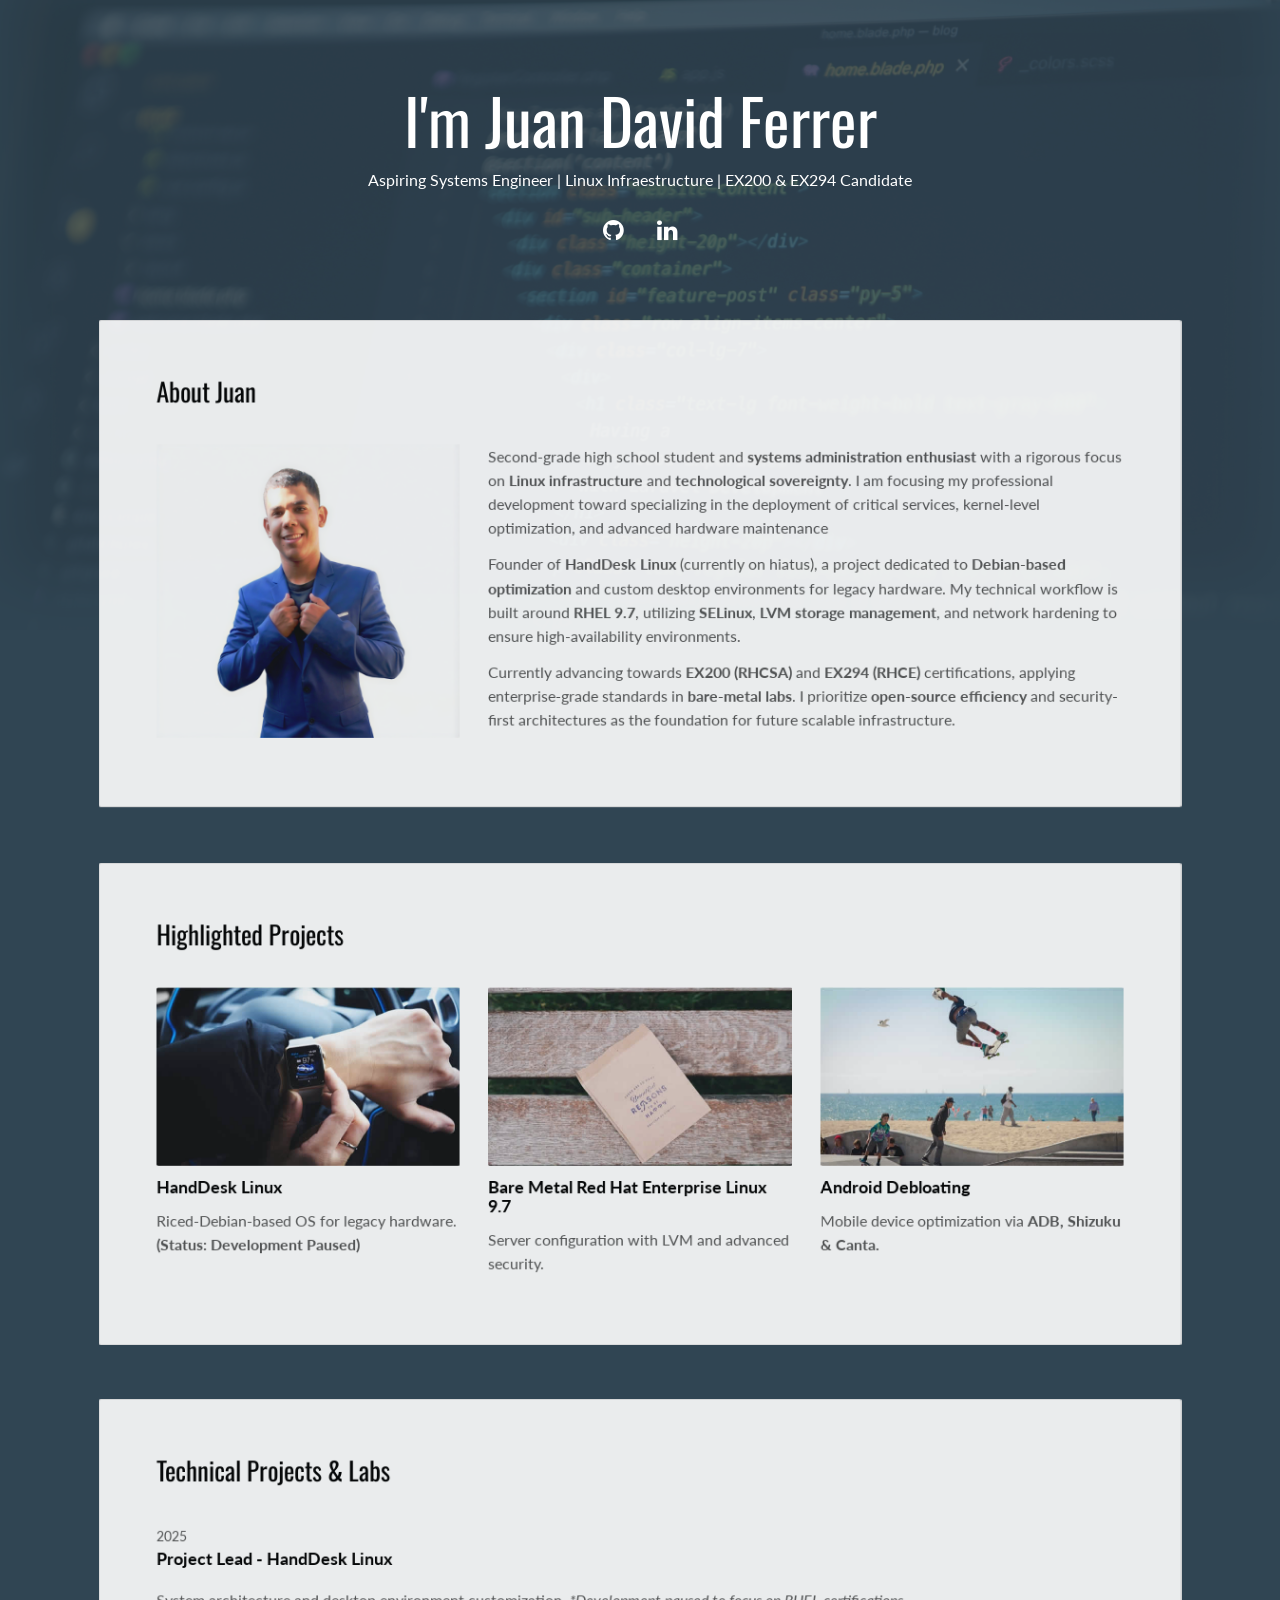
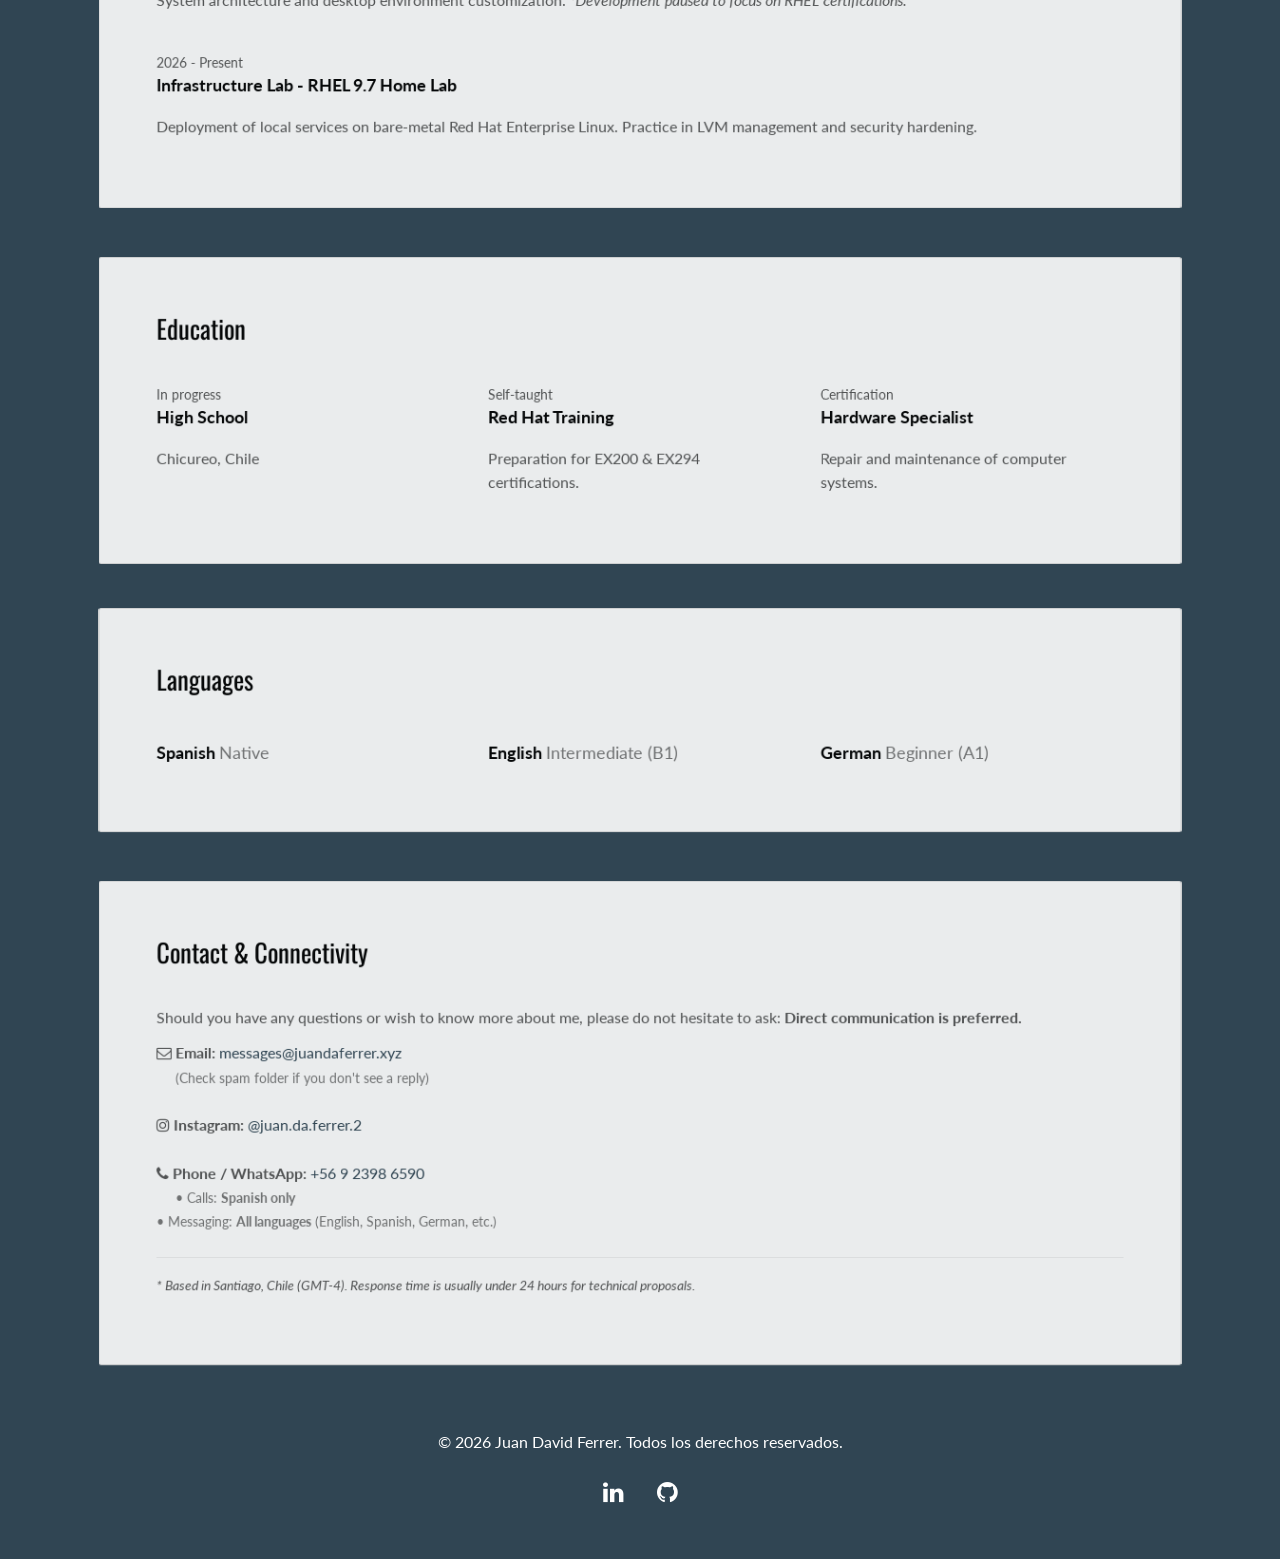
<file: index.html>
<!DOCTYPE html>
<html lang="en">

<head>
  <meta charset="UTF-8">
  <meta content="IE=edge" http-equiv="X-UA-Compatible">
  <meta content="width=device-width,initial-scale=1" name="viewport">
  <meta content="Professional Portfolio of Juan David - SysAdmin & Red Hat Engineer Candidate" name="description">
  <meta name="google" content="notranslate" />
  <title>Juan David | SysAdmin & Linux Specialist</title>

  <link rel="apple-touch-icon" sizes="180x180" href="./assets/apple-icon-180x180.png">
  <link href="./assets/favicon.ico" rel="icon">
  <link href="./main.d8e0d294.css" rel="stylesheet">
</head>
<body class="">

  <div class="background-color-layer" style="background-image: url('assets/images/mohammad-rahmani-oXlXu2qukGE-unsplash.jpg')"></div>
  <main class="content-wrapper">
    <header class="white-text-container section-container">
      <div class="text-center">
        <h1>I'm Juan David Ferrer</h1>
        <p>Aspiring Systems Engineer | Linux Infraestructure |  EX200 & EX294  Candidate</p>
        <p>
          <a class="fa-icon fa-icon-2x" href="https://github.com/" title="GitHub">
            <i class="fa fa-github"></i>
          </a>
          <a class="fa-icon fa-icon-2x" href="https://linkedin.com/" title="LinkedIn">
            <i class="fa fa-linkedin"></i>
          </a>
        </p>
      </div>
    </header>

    <div class="container">
      <div class="row">
        <div class="col-xs-12">

          <div class="card">
            <div class="card-block">
              <h2>About Juan</h2>
              <div class="row">
                <div class="col-md-4">
                  <p><img src="./assets/images/img-01.png" class="img-responsive" alt="Juan David Ferrer"></p>
                </div>
                  <div class="col-md-8">
                <p>
                  Second-grade high school student and <strong>systems administration enthusiast</strong> with a rigorous focus on 
                  <strong>Linux infrastructure</strong> and <strong>technological sovereignty</strong>. I am focusing my professional development toward specializing in the deployment of critical services, kernel-level optimization, and advanced hardware maintenance
                </p>
                <p>
                Founder of <strong>HandDesk Linux</strong> (currently on hiatus), a project dedicated to <strong>Debian-based 
                optimization</strong> and custom desktop environments for legacy hardware. My technical workflow is built 
                around <strong>RHEL 9.7</strong>, utilizing <strong>SELinux</strong>, <strong>LVM storage management</strong>, 
                and network hardening to ensure high-availability environments.
                </p>
                <p>
                  Currently advancing towards <strong>EX200 (RHCSA)</strong> and <strong>EX294 (RHCE)</strong> certifications, 
                  applying enterprise-grade standards in <strong>bare-metal labs</strong>. I prioritize <strong>open-source 
                  efficiency</strong> and security-first architectures as the foundation for future scalable infrastructure.
                  </p>
                </div>
              </div>
            </div>
          </div>

          <div class="card">
            <div class="card-block">
              <h2>Highlighted Projects</h2>
              <div class="row">
                <div class="col-md-4">
                  <img src="./assets/images/img-02.jpg" class="img-responsive" alt="HandDesk Linux">
                  <h3 class="h5">HandDesk Linux</h3>
                  <p>Riced-Debian-based OS for legacy hardware. <strong>(Status: Development Paused)</strong></p>
                </div>
                <div class="col-md-4">
                  <img src="./assets/images/img-03.jpg" class="img-responsive" alt="RHEL Server">
                  <h3 class="h5">Bare Metal Red Hat Enterprise Linux 9.7</h3>
                  <p>Server configuration with LVM and advanced security.</p>
                </div>
                <div class="col-md-4">
                  <img src="./assets/images/img-04.jpg" class="img-responsive" alt="Android Modding">
                  <h3 class="h5">Android Debloating</h3>
                  <p>Mobile device optimization via <strong>ADB, Shizuku & Canta.</strong></p>
                </div>
              </div>
            </div>
          </div>

            <div class="card">
              <div class="card-block">
                <h2>Technical Projects & Labs</h2>
                  <div class="work-experience">
                  <small class="date">2025</small>
                   <h3 class="h5 date-title">Project Lead - <strong>HandDesk Linux</strong></h3>
                     <p>System architecture and desktop environment customization. <em>*Development paused to focus on RHEL certifications.</em></p>
                    </div>
                     <div class="work-experience">
                       <small class="date">2026 - Present</small>
                     <h3 class="h5 date-title">Infrastructure Lab - <strong>RHEL 9.7 Home Lab</strong></h3>
                   <p>Deployment of local services on bare-metal Red Hat Enterprise Linux. Practice in LVM management and security hardening.</p>
                </div>

              </div> 
            </div> <div class="card">
              <div class="card-block">
                <h2>Education</h2>
                <div class="row">
                  <div class="col-md-4">
                    <div class="education-experience">
                      <small class="date">In progress</small>
                      <h3 class="h5 date-title">High School</h3>
                      <p>Chicureo, Chile</p>
                    </div>
                  </div>
                  <div class="col-md-4">
                    <div class="education-experience">
                      <small class="date">Self-taught</small>
                      <h3 class="h5 date-title">Red Hat Training</h3>
                      <p>Preparation for EX200 & EX294 certifications.</p>
                    </div>
                  </div>
                  <div class="col-md-4">
                    <div class="education-experience">
                      <small class="date">Certification</small>
                      <h3 class="h5 date-title">Hardware Specialist</h3>
                      <p>Repair and maintenance of computer systems.</p>
                    </div>
                  </div>
                </div>
              </div>
            </div>
            
            <div class="card">
              <div class="card-block">
                <h2>Languages</h2>
                <div class="row">
                  <div class="col-md-4">
                    <div class="language-experience">
                      <h3 class="h5">Spanish <small>Native</small></h3>
                    </div>
                  </div>
                  <div class="col-md-4">
                    <div class="language-experience">
                      <h3 class="h5">English <small>Intermediate (B1)</small></h3>
                    </div>
                  </div>
                  <div class="col-md-4">
                    <div class="language-experience">
                      <h3 class="h5">German <small>Beginner (A1)</small></h3>
                    </div>
                  </div>
                </div>
              </div>
            </div>
<div class="card">
  <div class="card-block">
    <h2>Contact & Connectivity</h2>
    <div class="row">
      <div class="col-md-12">
        <p> Should you have any questions or wish to know more about me, please do not hesitate to ask: <strong>Direct communication is preferred.</strong></p>

        <ul class="list-unstyled">
          <li>
            <i class="fa fa-envelope-o" aria-hidden="true"></i>
            <strong> Email:</strong> <a href="mailto:messages@juandaferrer.xyz">messages@juandaferrer.xyz</a>
            <br><small class="text-muted" style="margin-left: 20px;">(Check spam folder if you don't see a reply)</small>
          </li>
          <br>
          <li>
            <i class="fa fa-instagram" aria-hidden="true"></i>
            <strong> Instagram:</strong> <a href="https://instagram.com/juan.da.ferrer.2" target="_blank">@juan.da.ferrer.2</a>
          </li>
          <br>
          <li>
            <i class="fa fa-phone" aria-hidden="true"></i>
            <strong> Phone / WhatsApp:</strong> <a href="tel:+56923986590">+56 9 2398 6590</a>
            <br>
            <small class="text-muted" style="margin-left: 20px;">
              • Calls: <strong>Spanish only</strong><br>
              • Messaging: <strong>All languages</strong> (English, Spanish, German, etc.)
            </small>
          </li>
        </ul>

        <div class="work-experience" style="margin-top: 25px; border-top: 1px solid #eee; padding-top: 15px;">
          <p><small><em>* Based in Santiago, Chile (GMT-4). Response time is usually under 24 hours for technical proposals.</em></small></p>
        </div>
      </div>
    </div>
  </div>
</div>

        </div>
      </div>
    </div>
  </main>

  <footer class="footer-container white-text-container text-center">
    <div class="container">
      <div class="row">
        <div class="col-xs-12">
          <p>© 2026 Juan David Ferrer. Todos los derechos reservados.</p>
          <p>
            <a class="fa-icon fa-icon-2x" href="https://linkedin.com/" title="LinkedIn">
              <i class="fa fa-linkedin"></i>
            </a>
            <a class="fa-icon fa-icon-2x" href="https://github.com/" title="GitHub">
              <i class="fa fa-github"></i>
            </a>
          </p>
        </div>
      </div>
    </div>
  </footer>

  <script>
    document.addEventListener("DOMContentLoaded", function (event) {
      scrollRevelation('.card');
    });
  </script>
  <script type="text/javascript" src="./main.bc58148c.js"></script>
</body>
</html>
</file>
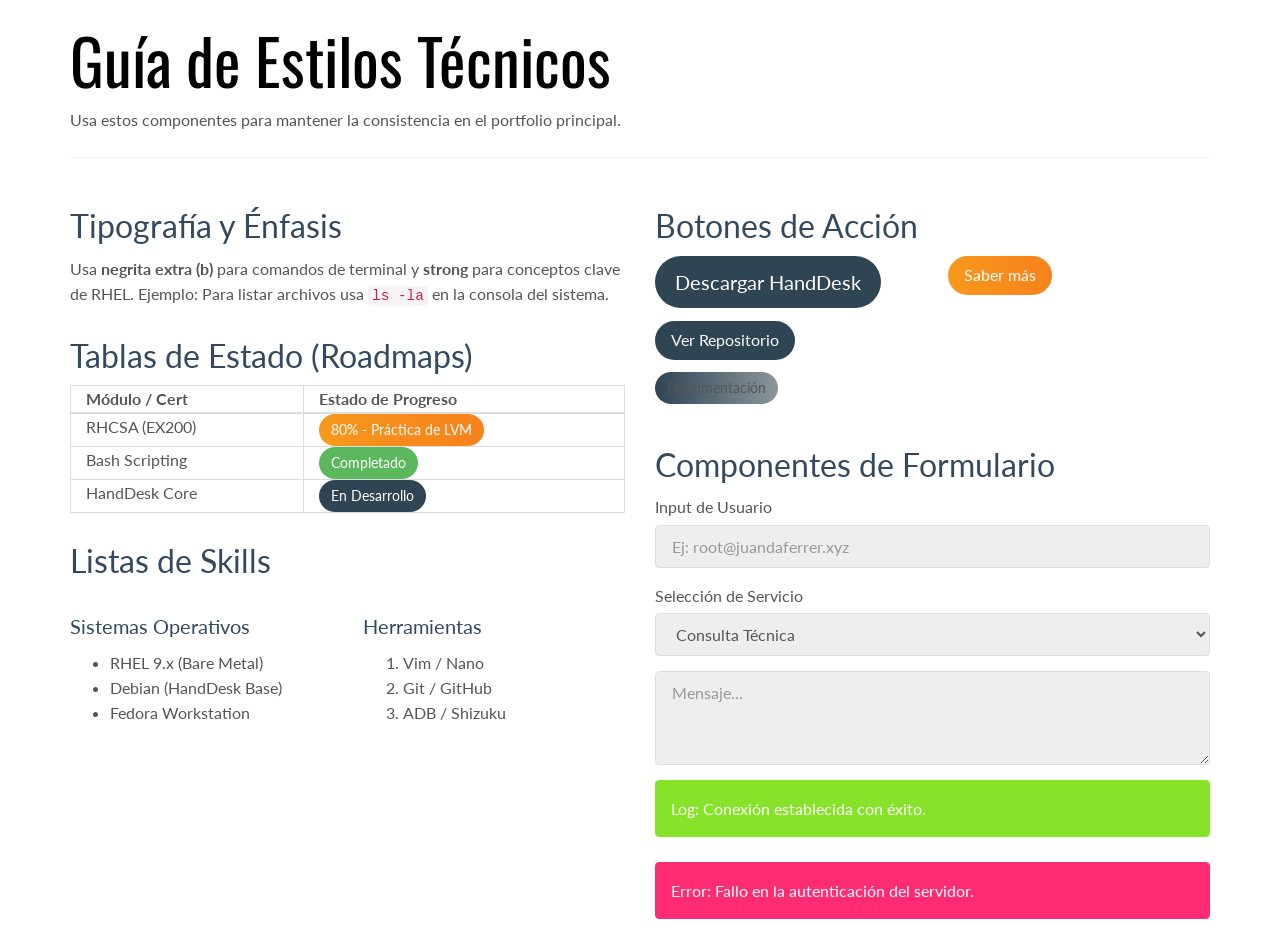
<file: components.html>
<!DOCTYPE html>
<html lang="es">

<head>
  <meta charset="UTF-8">
  <meta content="IE=edge" http-equiv="X-UA-Compatible">
  <meta content="width=device-width,initial-scale=1" name="viewport">
  <meta content="Guía de componentes UI para juandaferrer.xyz" name="description">
  <meta name="author" content="Juan David Ferrer">
  <title>Componentes | Juan David Ferrer</title>

  <link rel="apple-touch-icon" sizes="180x180" href="./assets/apple-icon-180x180.png">
  <link href="./assets/favicon.ico" rel="icon">
  <link href="./main.d8e0d294.css" rel="stylesheet">
</head>

<body class="white">

  <div class="container">
    <div class="row">
      <div class="col-xs-12">
        <h1 class="template-title-example">Guía de Estilos Técnicos</h1>
        <p>Usa estos componentes para mantener la consistencia en el portfolio principal.</p>
        <hr>
      </div>

      <div class="col-xs-12 col-md-6">

        <div class="template-example">
          <h2 class="template-title-example">Tipografía y Énfasis</h2>
          <p>Usa <b>negrita extra (b)</b> para comandos de terminal y <strong>strong</strong> para conceptos clave de RHEL.
          Ejemplo: Para listar archivos usa <code>ls -la</code> en la consola del sistema.</p>
        </div>

        <div class="template-example">
          <h2 class="template-title-example">Tablas de Estado (Roadmaps)</h2>
          <table class="table table-bordered">
            <thead>
              <tr><th>Módulo / Cert</th><th>Estado de Progreso</th></tr>
            </thead>
            <tbody>
              <tr><td>RHCSA (EX200)</td><td><span class="btn btn-info btn-sm">80% - Práctica de LVM</span></td></tr>
              <tr><td>Bash Scripting</td><td><span class="btn btn-success btn-sm">Completado</span></td></tr>
              <tr><td>HandDesk Core</td><td><span class="btn btn-primary btn-sm">En Desarrollo</span></td></tr>
            </tbody>
          </table>
        </div>

        <div class="template-example">
          <h2 class="template-title-example">Listas de Skills</h2>
          <div class="row">
            <div class="col-md-6">
              <h3 class="template-title-example">Sistemas Operativos</h3>
              <ul>
                <li>RHEL 9.x (Bare Metal)</li>
                <li>Debian (HandDesk Base)</li>
                <li>Fedora Workstation</li>
              </ul>
            </div>
            <div class="col-md-6">
              <h3 class="template-title-example">Herramientas</h3>
              <ol>
                <li>Vim / Nano</li>
                <li>Git / GitHub</li>
                <li>ADB / Shizuku</li>
              </ol>
            </div>
          </div>
        </div>
      </div>

      <div class="col-xs-12 col-md-6">
        
        <div class="template-example">
          <h2 class="template-title-example">Botones de Acción</h2>
          <div class="row">
            <div class="col-md-6">
              <p><a href="#" class="btn btn-primary btn-lg">Descargar HandDesk</a></p>
              <p><a href="#" class="btn btn-primary">Ver Repositorio</a></p>
              <p><a href="#" class="btn btn-default btn-sm">Documentación</a></p>
            </div>
            <div class="col-md-6">
              <p><a href="#" class="btn btn-info">Saber más</a></p>
            </div>
          </div>
        </div>

        <div class="template-example">
          <h2 class="template-title-example">Componentes de Formulario</h2>
          <div class="form-group">
            <label>Input de Usuario</label>
            <input type="text" class="form-control" placeholder="Ej: root@juandaferrer.xyz">
          </div>
          
          <div class="form-group">
            <label>Selección de Servicio</label>
            <select class="form-control">
              <option>Consulta Técnica</option>
              <option>Propuesta de Proyecto</option>
              <option>Soporte Linux</option>
            </select>
          </div>

          <div class="form-group">
            <textarea class="form-control" rows="3" placeholder="Mensaje..."></textarea>
          </div>
          
          <div class="alert alert-success" role="alert">Log: Conexión establecida con éxito.</div>
          <div class="alert alert-danger" role="alert">Error: Fallo en la autenticación del servidor.</div>
        </div>

      </div>
    </div>
  </div>

  <script type="text/javascript" src="./main.bc58148c.js"></script>
</body>
</html>
</file>
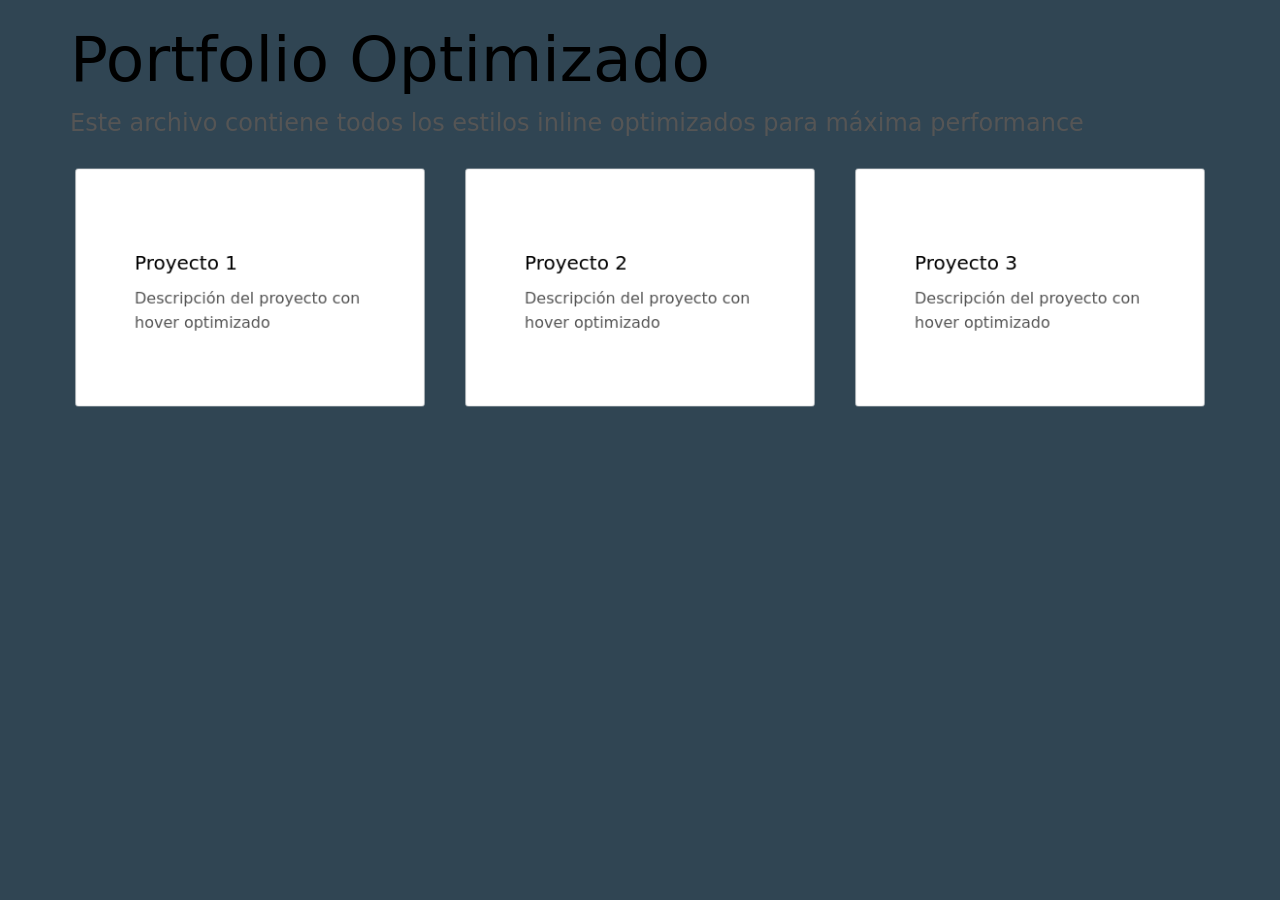
<file: index-optimized.html>
<!DOCTYPE html>
<html lang="es">
<head>
<meta charset="UTF-8">
<meta name="viewport" content="width=device-width,initial-scale=1">
<meta name="description" content="Portfolio personal optimizado">
<title>Portfolio Optimizado</title>
<style>
/*!normalize.css v3.0.3|MIT License|github.com/necolas/normalize.css*/html{font-family:sans-serif;-ms-text-size-adjust:100%;-webkit-text-size-adjust:100%}body{margin:0}article,aside,details,figcaption,figure,footer,header,hgroup,main,menu,nav,section,summary{display:block}audio,canvas,progress,video{display:inline-block;vertical-align:baseline}audio:not([controls]){display:none;height:0}[hidden],template{display:none}a{background-color:transparent}a:active,a:hover{outline:0}abbr[title]{border-bottom:1px dotted}b,strong{font-weight:700}dfn{font-style:italic}h1{font-size:2em;margin:.67em 0}mark{background:#ff0;color:#000}small{font-size:80%}sub,sup{font-size:75%;line-height:0;position:relative;vertical-align:baseline}sup{top:-.5em}sub{bottom:-.25em}img{border:0}svg:not(:root){overflow:hidden}figure{margin:1em 40px}hr{box-sizing:content-box;height:0}pre{overflow:auto}code,kbd,pre,samp{font-family:monospace,monospace;font-size:1em}button,input,optgroup,select,textarea{color:inherit;font:inherit;margin:0}button{overflow:visible}button,select{text-transform:none}button,html input[type=button],input[type=reset],input[type=submit]{-webkit-appearance:button;cursor:pointer}button[disabled],html input[disabled]{cursor:default}button::-moz-focus-inner,input::-moz-focus-inner{border:0;padding:0}input{line-height:normal}input[type=checkbox],input[type=radio]{box-sizing:border-box;padding:0}input[type=number]::-webkit-inner-spin-button,input[type=number]::-webkit-outer-spin-button{height:auto}input[type=search]{-webkit-appearance:textfield;box-sizing:content-box}input[type=search]::-webkit-search-cancel-button,input[type=search]::-webkit-search-decoration{-webkit-appearance:none}fieldset{border:1px solid silver;margin:0 2px;padding:.35em .625em .75em}textarea{overflow:auto}optgroup{font-weight:700}table{border-collapse:collapse;border-spacing:0}td,th{padding:0}
/*Bootstrap v3.3.7 minified - only essential parts*/
*,:after,:before{-webkit-box-sizing:border-box;-moz-box-sizing:border-box;box-sizing:border-box}html{font-size:10px;-webkit-tap-highlight-color:transparent}body{font-family:system-ui,-apple-system,BlinkMacSystemFont,"Segoe UI",Roboto,Oxygen,Ubuntu,Cantarell,"Helvetica Neue",sans-serif;font-size:16px;line-height:1.58;color:#555;background-color:#fff}button,input,select,textarea{font-family:inherit;font-size:inherit;line-height:inherit}a{color:#304553;text-decoration:none}a:focus,a:hover{color:#b30043;text-decoration:underline}a:focus{outline:5px auto -webkit-focus-ring-color;outline-offset:-2px}figure{margin:0}img{vertical-align:middle}.img-responsive{display:block;max-width:100%;height:auto}.img-rounded{border-radius:6px}.img-thumbnail{padding:4px;line-height:1.58;background-color:#fff;border:1px solid #ddd;border-radius:4px;-webkit-transition:all .2s ease-in-out;-o-transition:all .2s ease-in-out;transition:all .2s ease-in-out;display:inline-block;max-width:100%;height:auto}.img-circle{border-radius:50%}hr{margin-top:25px;margin-bottom:25px;border:0;border-top:1px solid #eee}.sr-only{position:absolute;width:1px;height:1px;margin:-1px;padding:0;overflow:hidden;clip:rect(0,0,0,0);border:0}.sr-only-focusable:active,.sr-only-focusable:focus{position:static;width:auto;height:auto;margin:0;overflow:visible;clip:auto}[role=button]{cursor:pointer}.h1,.h2,.h3,.h4,.h5,.h6,h1,h2,h3,h4,h5,h6{font-family:system-ui,-apple-system,BlinkMacSystemFont,"Segoe UI",Roboto,sans-serif;font-weight:400;line-height:1.1;color:#000}.h1 .small,.h1 small,.h2 .small,.h2 small,.h3 .small,.h3 small,.h4 .small,.h4 small,.h5 .small,.h5 small,.h6 .small,.h6 small,h1 .small,h1 small,h2 .small,h2 small,h3 .small,h3 small,h4 .small,h4 small,h5 .small,h5 small,h6 .small,h6 small{font-weight:400;line-height:1;color:#777}.h1,.h2,.h3,h1,h2,h3{margin-top:25px;margin-bottom:12.5px}.h1 .small,.h1 small,.h2 .small,.h2 small,.h3 .small,.h3 small,h1 .small,h1 small,h2 .small,h2 small,h3 .small,h3 small{font-size:65%}.h4,.h5,.h6,h4,h5,h6{margin-top:12.5px;margin-bottom:12.5px}.h4 .small,.h4 small,.h5 .small,.h5 small,.h6 .small,.h6 small,h4 .small,h4 small,h5 .small,h5 small,h6 .small,h6 small{font-size:75%}.h1,h1{font-size:63px}.h2,h2{font-size:27px}.h3,.h4,h3,h4{font-size:20px}.h5,h5{font-size:18px}.h6,h6{font-size:14px}p{margin:0 0 12.5px}.lead{margin-bottom:25px;font-size:18px;font-weight:300;line-height:1.4}@media (min-width:768px){.lead{font-size:24px}}.small,small{font-size:87%}.mark,mark{background-color:#fcf8e3;padding:.2em}.text-left{text-align:left}.text-right{text-align:right}.text-center{text-align:center}.text-justify{text-align:justify}.text-nowrap{white-space:nowrap}.text-lowercase{text-transform:lowercase}.initialism,.text-uppercase{text-transform:uppercase}.text-capitalize{text-transform:capitalize}.text-muted{color:#777}.text-primary{color:#304553}a.text-primary:focus,a.text-primary:hover{color:#cc004d}.text-success{color:#fff}a.text-success:focus,a.text-success:hover{color:#e6e6e6}.text-info{color:#31708f}a.text-info:focus,a.text-info:hover{color:#245269}.text-warning{color:#8a6d3b}a.text-warning:focus,a.text-warning:hover{color:#66512c}.text-danger{color:#fff}a.text-danger:focus,a.text-danger:hover{color:#e6e6e6}.bg-primary{color:#fff;background-color:#304553}a.bg-primary:focus,a.bg-primary:hover{background-color:#cc004d}.bg-success{background-color:#87e329}a.bg-success:focus,a.bg-success:hover{background-color:#6dc019}.bg-info{background-color:#d9edf7}a.bg-info:focus,a.bg-info:hover{background-color:#afd9ee}.bg-warning{background-color:#fcf8e3}a.bg-warning:focus,a.bg-warning:hover{background-color:#f7ecb5}.bg-danger{background-color:#ff2c74}a.bg-danger:focus,a.bg-danger:hover{background-color:#f80055}.page-header{padding-bottom:11.5px;margin:50px 0 25px;border-bottom:1px solid #eee}ol,ul{margin-top:0;margin-bottom:12.5px}ol ol,ol ul,ul ol,ul ul{margin-bottom:0}.list-inline,.list-unstyled{padding-left:0;list-style:none}.list-inline{margin-left:-5px}.list-inline>li{display:inline-block;padding-left:5px;padding-right:5px}dl{margin-top:0;margin-bottom:25px}dd,dt{line-height:1.58}dt{font-weight:700}dd{margin-left:0}.dl-horizontal dd:after,.dl-horizontal dd:before{content:" ";display:table}.dl-horizontal dd:after{clear:both}@media (min-width:768px){.dl-horizontal dt{float:left;width:160px;clear:left;text-align:right;overflow:hidden;text-overflow:ellipsis;white-space:nowrap}.dl-horizontal dd{margin-left:180px}}abbr[data-original-title],abbr[title]{cursor:help;border-bottom:1px dotted #777}.initialism{font-size:90%}blockquote{padding:12.5px 25px;margin:0 0 25px;font-size:20px;border-left:5px solid #eee}blockquote ol:last-child,blockquote p:last-child,blockquote ul:last-child{margin-bottom:0}blockquote .small,blockquote footer,blockquote small{display:block;font-size:80%;line-height:1.58;color:#777}blockquote .small:before,blockquote footer:before,blockquote small:before{content:"\2014   \A0"}.blockquote-reverse,blockquote.pull-right{padding-right:15px;padding-left:0;border-right:5px solid #eee;border-left:0;text-align:right}.blockquote-reverse .small:before,.blockquote-reverse footer:before,.blockquote-reverse small:before,blockquote.pull-right .small:before,blockquote.pull-right footer:before,blockquote.pull-right small:before{content:""}.blockquote-reverse .small:after,.blockquote-reverse footer:after,.blockquote-reverse small:after,blockquote.pull-right .small:after,blockquote.pull-right footer:after,blockquote.pull-right small:after{content:"\A0   \2014"}address{margin-bottom:25px;font-style:normal;line-height:1.58}code,kbd,pre,samp{font-family:Menlo,Monaco,Consolas,"Courier New",monospace}code{color:#c7254e;background-color:#f9f2f4;border-radius:4px}code,kbd{padding:2px 4px;font-size:90%}kbd{color:#fff;background-color:#333;border-radius:3px;box-shadow:inset 0 -1px 0 rgba(0,0,0,.25)}kbd kbd{padding:0;font-size:100%;font-weight:700;box-shadow:none}pre{display:block;padding:12px;margin:0 0 12.5px;font-size:15px;line-height:1.58;word-break:break-all;word-wrap:break-word;color:#333;background-color:#f5f5f5;border:1px solid #ccc;border-radius:4px}pre code{padding:0;font-size:inherit;color:inherit;white-space:pre-wrap;background-color:transparent;border-radius:0}.pre-scrollable{max-height:340px;overflow-y:scroll}.container{margin-right:auto;margin-left:auto;padding-left:15px;padding-right:15px}.container:after,.container:before{content:" ";display:table}.container:after{clear:both}@media (min-width:768px){.container{width:750px}}@media (min-width:992px){.container{width:970px}}@media (min-width:1200px){.container{width:1170px}}.container-fluid{margin-right:auto;margin-left:auto;padding-left:15px;padding-right:15px}.container-fluid:after,.container-fluid:before{content:" ";display:table}.container-fluid:after{clear:both}.row{margin-left:-15px;margin-right:-15px}.row:after,.row:before{content:" ";display:table}.row:after{clear:both}.col-lg-1,.col-lg-2,.col-lg-3,.col-lg-4,.col-lg-5,.col-lg-6,.col-lg-7,.col-lg-8,.col-lg-9,.col-lg-10,.col-lg-11,.col-lg-12,.col-md-1,.col-md-2,.col-md-3,.col-md-4,.col-md-5,.col-md-6,.col-md-7,.col-md-8,.col-md-9,.col-md-10,.col-md-11,.col-md-12,.col-sm-1,.col-sm-2,.col-sm-3,.col-sm-4,.col-sm-5,.col-sm-6,.col-sm-7,.col-sm-8,.col-sm-9,.col-sm-10,.col-sm-11,.col-sm-12,.col-xs-1,.col-xs-2,.col-xs-3,.col-xs-4,.col-xs-5,.col-xs-6,.col-xs-7,.col-xs-8,.col-xs-9,.col-xs-10,.col-xs-11,.col-xs-12{position:relative;min-height:1px;padding-left:15px;padding-right:15px}.col-xs-1,.col-xs-2,.col-xs-3,.col-xs-4,.col-xs-5,.col-xs-6,.col-xs-7,.col-xs-8,.col-xs-9,.col-xs-10,.col-xs-11,.col-xs-12{float:left}.col-xs-1{width:8.33333%}.col-xs-2{width:16.66667%}.col-xs-3{width:25%}.col-xs-4{width:33.33333%}.col-xs-5{width:41.66667%}.col-xs-6{width:50%}.col-xs-7{width:58.33333%}.col-xs-8{width:66.66667%}.col-xs-9{width:75%}.col-xs-10{width:83.33333%}.col-xs-11{width:91.66667%}.col-xs-12{width:100%}.col-xs-pull-0{right:auto}.col-xs-pull-1{right:8.33333%}.col-xs-pull-2{right:16.66667%}.col-xs-pull-3{right:25%}.col-xs-pull-4{right:33.33333%}.col-xs-pull-5{right:41.66667%}.col-xs-pull-6{right:50%}.col-xs-pull-7{right:58.33333%}.col-xs-pull-8{right:66.66667%}.col-xs-pull-9{right:75%}.col-xs-pull-10{right:83.33333%}.col-xs-pull-11{right:91.66667%}.col-xs-pull-12{right:100%}.col-xs-push-0{left:auto}.col-xs-push-1{left:8.33333%}.col-xs-push-2{left:16.66667%}.col-xs-push-3{left:25%}.col-xs-push-4{left:33.33333%}.col-xs-push-5{left:41.66667%}.col-xs-push-6{left:50%}.col-xs-push-7{left:58.33333%}.col-xs-push-8{left:66.66667%}.col-xs-push-9{left:75%}.col-xs-push-10{left:83.33333%}.col-xs-push-11{left:91.66667%}.col-xs-push-12{left:100%}.col-xs-offset-0{margin-left:0}.col-xs-offset-1{margin-left:8.33333%}.col-xs-offset-2{margin-left:16.66667%}.col-xs-offset-3{margin-left:25%}.col-xs-offset-4{margin-left:33.33333%}.col-xs-offset-5{margin-left:41.66667%}.col-xs-offset-6{margin-left:50%}.col-xs-offset-7{margin-left:58.33333%}.col-xs-offset-8{margin-left:66.66667%}.col-xs-offset-9{margin-left:75%}.col-xs-offset-10{margin-left:83.33333%}.col-xs-offset-11{margin-left:91.66667%}.col-xs-offset-12{margin-left:100%}@media (min-width:768px){.col-sm-1,.col-sm-2,.col-sm-3,.col-sm-4,.col-sm-5,.col-sm-6,.col-sm-7,.col-sm-8,.col-sm-9,.col-sm-10,.col-sm-11,.col-sm-12{float:left}.col-sm-1{width:8.33333%}.col-sm-2{width:16.66667%}.col-sm-3{width:25%}.col-sm-4{width:33.33333%}.col-sm-5{width:41.66667%}.col-sm-6{width:50%}.col-sm-7{width:58.33333%}.col-sm-8{width:66.66667%}.col-sm-9{width:75%}.col-sm-10{width:83.33333%}.col-sm-11{width:91.66667%}.col-sm-12{width:100%}.col-sm-pull-0{right:auto}.col-sm-pull-1{right:8.33333%}.col-sm-pull-2{right:16.66667%}.col-sm-pull-3{right:25%}.col-sm-pull-4{right:33.33333%}.col-sm-pull-5{right:41.66667%}.col-sm-pull-6{right:50%}.col-sm-pull-7{right:58.33333%}.col-sm-pull-8{right:66.66667%}.col-sm-pull-9{right:75%}.col-sm-pull-10{right:83.33333%}.col-sm-pull-11{right:91.66667%}.col-sm-pull-12{right:100%}.col-sm-push-0{left:auto}.col-sm-push-1{left:8.33333%}.col-sm-push-2{left:16.66667%}.col-sm-push-3{left:25%}.col-sm-push-4{left:33.33333%}.col-sm-push-5{left:41.66667%}.col-sm-push-6{left:50%}.col-sm-push-7{left:58.33333%}.col-sm-push-8{left:66.66667%}.col-sm-push-9{left:75%}.col-sm-push-10{left:83.33333%}.col-sm-push-11{left:91.66667%}.col-sm-push-12{left:100%}.col-sm-offset-0{margin-left:0}.col-sm-offset-1{margin-left:8.33333%}.col-sm-offset-2{margin-left:16.66667%}.col-sm-offset-3{margin-left:25%}.col-sm-offset-4{margin-left:33.33333%}.col-sm-offset-5{margin-left:41.66667%}.col-sm-offset-6{margin-left:50%}.col-sm-offset-7{margin-left:58.33333%}.col-sm-offset-8{margin-left:66.66667%}.col-sm-offset-9{margin-left:75%}.col-sm-offset-10{margin-left:83.33333%}.col-sm-offset-11{margin-left:91.66667%}.col-sm-offset-12{margin-left:100%}}@media (min-width:992px){.col-md-1,.col-md-2,.col-md-3,.col-md-4,.col-md-5,.col-md-6,.col-md-7,.col-md-8,.col-md-9,.col-md-10,.col-md-11,.col-md-12{float:left}.col-md-1{width:8.33333%}.col-md-2{width:16.66667%}.col-md-3{width:25%}.col-md-4{width:33.33333%}.col-md-5{width:41.66667%}.col-md-6{width:50%}.col-md-7{width:58.33333%}.col-md-8{width:66.66667%}.col-md-9{width:75%}.col-md-10{width:83.33333%}.col-md-11{width:91.66667%}.col-md-12{width:100%}.col-md-pull-0{right:auto}.col-md-pull-1{right:8.33333%}.col-md-pull-2{right:16.66667%}.col-md-pull-3{right:25%}.col-md-pull-4{right:33.33333%}.col-md-pull-5{right:41.66667%}.col-md-pull-6{right:50%}.col-md-pull-7{right:58.33333%}.col-md-pull-8{right:66.66667%}.col-md-pull-9{right:75%}.col-md-pull-10{right:83.33333%}.col-md-pull-11{right:91.66667%}.col-md-pull-12{right:100%}.col-md-push-0{left:auto}.col-md-push-1{left:8.33333%}.col-md-push-2{left:16.66667%}.col-md-push-3{left:25%}.col-md-push-4{left:33.33333%}.col-md-push-5{left:41.66667%}.col-md-push-6{left:50%}.col-md-push-7{left:58.33333%}.col-md-push-8{left:66.66667%}.col-md-push-9{left:75%}.col-md-push-10{left:83.33333%}.col-md-push-11{left:91.66667%}.col-md-push-12{left:100%}.col-md-offset-0{margin-left:0}.col-md-offset-1{margin-left:8.33333%}.col-md-offset-2{margin-left:16.66667%}.col-md-offset-3{margin-left:25%}.col-md-offset-4{margin-left:33.33333%}.col-md-offset-5{margin-left:41.66667%}.col-md-offset-6{margin-left:50%}.col-md-offset-7{margin-left:58.33333%}.col-md-offset-8{margin-left:66.66667%}.col-md-offset-9{margin-left:75%}.col-md-offset-10{margin-left:83.33333%}.col-md-offset-11{margin-left:91.66667%}.col-md-offset-12{margin-left:100%}}@media (min-width:1200px){.col-lg-1,.col-lg-2,.col-lg-3,.col-lg-4,.col-lg-5,.col-lg-6,.col-lg-7,.col-lg-8,.col-lg-9,.col-lg-10,.col-lg-11,.col-lg-12{float:left}.col-lg-1{width:8.33333%}.col-lg-2{width:16.66667%}.col-lg-3{width:25%}.col-lg-4{width:33.33333%}.col-lg-5{width:41.66667%}.col-lg-6{width:50%}.col-lg-7{width:58.33333%}.col-lg-8{width:66.66667%}.col-lg-9{width:75%}.col-lg-10{width:83.33333%}.col-lg-11{width:91.66667%}.col-lg-12{width:100%}.col-lg-pull-0{right:auto}.col-lg-pull-1{right:8.33333%}.col-lg-pull-2{right:16.66667%}.col-lg-pull-3{right:25%}.col-lg-pull-4{right:33.33333%}.col-lg-pull-5{right:41.66667%}.col-lg-pull-6{right:50%}.col-lg-pull-7{right:58.33333%}.col-lg-pull-8{right:66.66667%}.col-lg-pull-9{right:75%}.col-lg-pull-10{right:83.33333%}.col-lg-pull-11{right:91.66667%}.col-lg-pull-12{right:100%}.col-lg-push-0{left:auto}.col-lg-push-1{left:8.33333%}.col-lg-push-2{left:16.66667%}.col-lg-push-3{left:25%}.col-lg-push-4{left:33.33333%}.col-lg-push-5{left:41.66667%}.col-lg-push-6{left:50%}.col-lg-push-7{left:58.33333%}.col-lg-push-8{left:66.66667%}.col-lg-push-9{left:75%}.col-lg-push-10{left:83.33333%}.col-lg-push-11{left:91.66667%}.col-lg-push-12{left:100%}.col-lg-offset-0{margin-left:0}.col-lg-offset-1{margin-left:8.33333%}.col-lg-offset-2{margin-left:16.66667%}.col-lg-offset-3{margin-left:25%}.col-lg-offset-4{margin-left:33.33333%}.col-lg-offset-5{margin-left:41.66667%}.col-lg-offset-6{margin-left:50%}.col-lg-offset-7{margin-left:58.33333%}.col-lg-offset-8{margin-left:66.66667%}.col-lg-offset-9{margin-left:75%}.col-lg-offset-10{margin-left:83.33333%}.col-lg-offset-11{margin-left:91.66667%}.col-lg-offset-12{margin-left:100%}}
.table{width:100%;max-width:100%;margin-bottom:25px}.table>tbody>tr>td,.table>tbody>tr>th,.table>tfoot>tr>td,.table>tfoot>tr>th,.table>thead>tr>td,.table>thead>tr>th{padding:8px;line-height:1.58;vertical-align:top;border-top:1px solid #ddd}.table>thead>tr>th{vertical-align:bottom;border-bottom:2px solid #ddd}.table>caption+thead>tr:first-child>td,.table>caption+thead>tr:first-child>th,.table>colgroup+thead>tr:first-child>td,.table>colgroup+thead>tr:first-child>th,.table>thead:first-child>tr:first-child>td,.table>thead:first-child>tr:first-child>th{border-top:0}.table>tbody+tbody{border-top:2px solid #ddd}.table .table{background-color:#fff}.table-condensed>tbody>tr>td,.table-condensed>tbody>tr>th,.table-condensed>tfoot>tr>td,.table-condensed>tfoot>tr>th,.table-condensed>thead>tr>td,.table-condensed>thead>tr>th{padding:5px}.table-bordered,.table-bordered>tbody>tr>td,.table-bordered>tbody>tr>th,.table-bordered>tfoot>tr>td,.table-bordered>tfoot>tr>th,.table-bordered>thead>tr>td,.table-bordered>thead>tr>th{border:1px solid #ddd}.table-bordered>thead>tr>td,.table-bordered>thead>tr>th{border-bottom-width:2px}.table-striped>tbody>tr:nth-of-type(odd){background-color:#f9f9f9}.table-hover>tbody>tr:hover{background-color:#f5f5f5}
.form-control{box-shadow:none;width:100%;height:43px;padding:8px 16px;background-color:#eee;background-image:none;border:1px solid transparent;border-radius:4px;-webkit-transition:border-color .15s ease-in-out;-o-transition:border-color ease-in-out .15s;transition:border-color .15s ease-in-out;display:block;font-size:16px;line-height:1.58;color:#555}.form-control:focus{border-color:transparent;outline:0;box-shadow:none}label{font-weight:400;display:inline-block;max-width:100%;margin-bottom:5px}.form-group{margin-bottom:15px}
.btn{display:inline-block;margin-bottom:0;font-weight:400;text-align:center;vertical-align:middle;cursor:pointer;background-image:none;border:1px solid transparent;white-space:nowrap;padding:8px 16px;font-size:16px;line-height:1.58;border-radius:50px;-webkit-user-select:none;-moz-user-select:none;-ms-user-select:none;user-select:none;-webkit-transition:all .2s linear;-o-transition:all .2s linear;transition:all .2s linear}.btn:focus,.btn:hover{text-decoration:none}.btn:active{outline:0}.btn.disabled,.btn[disabled]{cursor:not-allowed;opacity:.65}
.btn-default{color:#555;background-color:#fff;border-color:#ccc}.btn-default:hover{background-color:#e6e6e6;border-color:#adadad}.btn-primary{color:#fff;background-color:#304553;border-color:#304553}.btn-primary:hover{background-color:#cc004d;border-color:#c20049}
.clearfix:after,.clearfix:before{content:" ";display:table}.clearfix:after{clear:both}.pull-right{float:right!important}.pull-left{float:left!important}.hide{display:none!important}.show{display:block!important}
/* CUSTOM STYLES - Performance Optimized */
:root{--rh-red:#EE0000;--rh-red-alt:#CC0000;--rh-red-deep:#8a0000;--ease-expo:cubic-bezier(.165,.84,.44,1);--navy-blue:#304553;--navy-dark:#1a262f}
body{background:#304553;-webkit-font-smoothing:antialiased;-moz-osx-font-smoothing:grayscale}body.white{background-color:#fff;background-image:none}
.white-text-container .fa-icon,.white-text-container a,.white-text-container h1,.white-text-container h2,.white-text-container h3,.white-text-container h4,.white-text-container h5,.white-text-container p{color:#fff}
.content-wrapper{position:relative;z-index:1}.section-container{padding:60px 0 40px}.work-experience{margin-bottom:40px}.work-experience:last-of-type{margin-bottom:0}.footer-container{padding:20px 0 30px}.background-color-layer{background-size:cover;opacity:.15;background-repeat:no-repeat;position:absolute;z-index:-1;top:0;width:100%;left:0;right:0;bottom:30%;box-shadow:inset 0 -40px 60px 10px #304553}
.card{border-radius:.25rem;background-color:#fff;border:1px solid rgba(0,0,0,.125);margin-bottom:3rem}.card .h2,.card h2{margin-top:0;margin-bottom:40px}.card .card-block{padding:4rem}@media (min-width:992px){.card .card-block{padding:6rem}}
/* GPU-ACCELERATED CARDS */
html body .card,html body .card[style]{transform:scale(.97);transition:transform .15s var(--ease-expo),box-shadow .15s var(--ease-expo),border-color .15s ease;backface-visibility:hidden;will-change:transform;position:relative;border:1px solid #eee}
html body .card:hover{transform:translateY(-8px) scale(1.03);box-shadow:0 15px 40px rgba(0,0,0,.4),0 5px 10px rgba(0,0,0,.2);border-color:var(--navy-blue);z-index:9999}
html body .card:active{transform:translateY(-2px) scale(1);transition:.1s}
/* BUTTONS - GPU Optimized */
.btn-primary,#enviar-mensaje,button[type="submit"]{background:var(--navy-blue);border:none;color:#fff;border-radius:4px;padding:12px 24px;text-transform:uppercase;font-weight:bold;letter-spacing:1px;transition:transform .1s ease,opacity .1s ease;will-change:transform,opacity}
.btn-primary:hover{opacity:.9;transform:translateY(-1px)}
.btn-primary:active{transform:scale(.96)}
.form-control{background-color:#f9f9f9;border:1px solid #ddd;border-radius:2px;color:#333}.form-control:focus{border-color:var(--navy-blue);background-color:#fff}
/* TABLE HOVER - GPU Optimized */
.table>tbody>tr{transition:background-color .15s ease;will-change:background-color}
.table>tbody>tr:hover>td{background-color:#fff5f5}
.table>tbody>tr:hover>td:first-child{border-left:3px solid var(--rh-red)}
/* ICONS - GPU Optimized */
.social-round-icon{transition:transform .15s var(--ease-expo),background-color .15s ease,color .15s ease;will-change:transform}
.social-round-icon:hover{transform:rotate(360deg);background-color:var(--rh-red);color:#fff}
footer,.social-buttons a{color:var(--navy-blue)}
/* SCROLLBAR */
::-webkit-scrollbar{width:8px}::-webkit-scrollbar-track{background:#f1f1f1}::-webkit-scrollbar-thumb{background:#333}::-webkit-scrollbar-thumb:hover{background:var(--rh-red)}
::selection{background:var(--rh-red);color:#fff}
/* NAV - INSTANT ANIMATION (0.15s) */
.navbar-nav>li>a{position:relative;padding-bottom:4px}
.navbar-nav>li>a::after{content:'';position:absolute;bottom:0;left:0;width:0;height:2px;background:var(--rh-red);transition:width .15s var(--ease-expo);will-change:width}
.navbar-nav>li>a:hover::after,.navbar-nav>li.active>a::after{width:100%}
.h5,h5{font-family:system-ui,-apple-system,BlinkMacSystemFont,"Segoe UI",Roboto,sans-serif;font-weight:700}.h5.date-title,h5.date-title{margin-top:3px;margin-bottom:20px}.h5 a,h5 a{color:#000}.h5 a:hover,h5 a:hover{color:#304553;text-decoration:none}.h5 small,h5 small{font-size:1em}
.social-round-icon{border:1px solid #838383;border-radius:50px}.social-round-icon.white-round-icon{border:1px solid #fff;color:#fff}.social-round-icon.white-round-icon:hover{background-color:#fff;color:#304553;border-color:#fff}
.fa-icon{color:#000;width:32px;height:32px;display:inline-block;line-height:29px;font-size:15px;text-align:center}.fa-icon.fa-icon-2x{width:50px;height:50px;line-height:50px;font-size:24px}
.social-buttons .social-round-icon{margin-right:10px}.social-buttons a{-webkit-transition:all .15s linear;-o-transition:all .15s linear;transition:all .15s linear;color:#000}.social-buttons a:hover{color:#304553;text-decoration:none}.social-buttons a:hover .social-round-icon{background-color:#304553;color:#fff;border-color:#304553}
</style>
</head>
<body>
<!-- Tu contenido HTML va aquí -->
<div class="content-wrapper">
<div class="container">
<h1>Portfolio Optimizado</h1>
<p class="lead">Este archivo contiene todos los estilos inline optimizados para máxima performance</p>
<div class="row">
<div class="col-md-4">
<div class="card">
<div class="card-block">
<h3>Proyecto 1</h3>
<p>Descripción del proyecto con hover optimizado</p>
</div>
</div>
</div>
<div class="col-md-4">
<div class="card">
<div class="card-block">
<h3>Proyecto 2</h3>
<p>Descripción del proyecto con hover optimizado</p>
</div>
</div>
</div>
<div class="col-md-4">
<div class="card">
<div class="card-block">
<h3>Proyecto 3</h3>
<p>Descripción del proyecto con hover optimizado</p>
</div>
</div>
</div>
</div>
</div>
</div>
</body>
</html>
</file>
<file: main.d8e0d294.css>
@import url(https://fonts.googleapis.com/css?family=Lato:400,700|Oswald);@import url(https://maxcdn.bootstrapcdn.com/font-awesome/4.7.0/css/font-awesome.min.css);/*!
 * Bootstrap v3.3.7 (http://getbootstrap.com)
 * Copyright 2011-2016 Twitter, Inc.
 * Licensed under MIT (https://github.com/twbs/bootstrap/blob/master/LICENSE)
 */
/*! normalize.css v3.0.3 | MIT License | github.com/necolas/normalize.css */html{font-family:sans-serif;-ms-text-size-adjust:100%;-webkit-text-size-adjust:100%}body{margin:0}article,aside,details,figcaption,figure,footer,header,hgroup,main,menu,nav,section,summary{display:block}audio,canvas,progress,video{display:inline-block;vertical-align:baseline}audio:not([controls]){display:none;height:0}[hidden],template{display:none}a{background-color:transparent}a:active,a:hover{outline:0}abbr[title]{border-bottom:1px dotted}b,strong{font-weight:700}dfn{font-style:italic}h1{font-size:2em;margin:.67em 0}mark{background:#ff0;color:#000}small{font-size:80%}sub,sup{font-size:75%;line-height:0;position:relative;vertical-align:baseline}sup{top:-.5em}sub{bottom:-.25em}img{border:0}svg:not(:root){overflow:hidden}figure{margin:1em 40px}hr{box-sizing:content-box;height:0}pre{overflow:auto}code,kbd,pre,samp{font-family:monospace,monospace;font-size:1em}button,input,optgroup,select,textarea{color:inherit;font:inherit;margin:0}button{overflow:visible}button,select{text-transform:none}button,html input[type=button],input[type=reset],input[type=submit]{-webkit-appearance:button;cursor:pointer}button[disabled],html input[disabled]{cursor:default}button::-moz-focus-inner,input::-moz-focus-inner{border:0;padding:0}input{line-height:normal}input[type=checkbox],input[type=radio]{box-sizing:border-box;padding:0}input[type=number]::-webkit-inner-spin-button,input[type=number]::-webkit-outer-spin-button{height:auto}input[type=search]{-webkit-appearance:textfield;box-sizing:content-box}input[type=search]::-webkit-search-cancel-button,input[type=search]::-webkit-search-decoration{-webkit-appearance:none}fieldset{border:1px solid silver;margin:0 2px;padding:.35em .625em .75em}textarea{overflow:auto}optgroup{font-weight:700}table{border-collapse:collapse;border-spacing:0}td,th{padding:0}

/*! Source: https://github.com/h5bp/html5-boilerplate/blob/master/src/css/main.css */@media print{*,:after,:before{background:transparent!important;color:#000!important;box-shadow:none!important;text-shadow:none!important}a,a:visited{text-decoration:underline}a[href]:after{content:" (" attr(href) ")"}abbr[title]:after{content:" (" attr(title) ")"}a[href^="#"]:after,a[href^="javascript:"]:after{content:""}blockquote,pre{border:1px solid #999;page-break-inside:avoid}thead{display:table-header-group}img,tr{page-break-inside:avoid}img{max-width:100%!important}h2,h3,p{orphans:3;widows:3}h2,h3{page-break-after:avoid}.navbar{display:none}.btn>.caret,.dropup>.btn>.caret{border-top-color:#000!important}.label{border:1px solid #000}.table{border-collapse:collapse!important}.table td,.table th{background-color:#fff!important}.table-bordered td,.table-bordered th{border:1px solid #ddd!important}}*,:after,:before{-webkit-box-sizing:border-box;-moz-box-sizing:border-box;box-sizing:border-box}html{font-size:10px;-webkit-tap-highlight-color:transparent}body{font-family:Lato,Helvetica,Arial,sans-serif;font-size:16px;line-height:1.58;color:#555;background-color:#fff}button,input,select,textarea{font-family:inherit;font-size:inherit;line-height:inherit}a{color:#304553;text-decoration:none}a:focus,a:hover{color:#b30043;text-decoration:underline}a:focus{outline:5px auto -webkit-focus-ring-color;outline-offset:-2px}figure{margin:0}img{vertical-align:middle}.img-responsive{display:block;max-width:100%;height:auto}.img-rounded{border-radius:6px}.img-thumbnail{padding:4px;line-height:1.58;background-color:#fff;border:1px solid #ddd;border-radius:4px;-webkit-transition:all .2s ease-in-out;-o-transition:all .2s ease-in-out;transition:all .2s ease-in-out;display:inline-block;max-width:100%;height:auto}.img-circle{border-radius:50%}hr{margin-top:25px;margin-bottom:25px;border:0;border-top:1px solid #eee}.sr-only{position:absolute;width:1px;height:1px;margin:-1px;padding:0;overflow:hidden;clip:rect(0,0,0,0);border:0}.sr-only-focusable:active,.sr-only-focusable:focus{position:static;width:auto;height:auto;margin:0;overflow:visible;clip:auto}[role=button]{cursor:pointer}.h1,.h2,.h3,.h4,.h5,.h6,h1,h2,h3,h4,h5,h6{font-family:Oswald,Helvetica,Arial,sans-serif;font-weight:400;line-height:1.1;color:#000}.h1 .small,.h1 small,.h2 .small,.h2 small,.h3 .small,.h3 small,.h4 .small,.h4 small,.h5 .small,.h5 small,.h6 .small,.h6 small,h1 .small,h1 small,h2 .small,h2 small,h3 .small,h3 small,h4 .small,h4 small,h5 .small,h5 small,h6 .small,h6 small{font-weight:400;line-height:1;color:#777}.h1,.h2,.h3,h1,h2,h3{margin-top:25px;margin-bottom:12.5px}.h1 .small,.h1 small,.h2 .small,.h2 small,.h3 .small,.h3 small,h1 .small,h1 small,h2 .small,h2 small,h3 .small,h3 small{font-size:65%}.h4,.h5,.h6,h4,h5,h6{margin-top:12.5px;margin-bottom:12.5px}.h4 .small,.h4 small,.h5 .small,.h5 small,.h6 .small,.h6 small,h4 .small,h4 small,h5 .small,h5 small,h6 .small,h6 small{font-size:75%}.h1,h1{font-size:63px}.h2,h2{font-size:27px}.h3,.h4,h3,h4{font-size:20px}.h5,h5{font-size:18px}.h6,h6{font-size:14px}p{margin:0 0 12.5px}.lead{margin-bottom:25px;font-size:18px;font-weight:300;line-height:1.4}@media (min-width:768px){.lead{font-size:24px}}.small,small{font-size:87%}.mark,mark{background-color:#fcf8e3;padding:.2em}.text-left{text-align:left}.text-right{text-align:right}.text-center{text-align:center}.text-justify{text-align:justify}.text-nowrap{white-space:nowrap}.text-lowercase{text-transform:lowercase}.initialism,.text-uppercase{text-transform:uppercase}.text-capitalize{text-transform:capitalize}.text-muted{color:#777}.text-primary{color:#304553}a.text-primary:focus,a.text-primary:hover{color:#cc004d}.text-success{color:#fff}a.text-success:focus,a.text-success:hover{color:#e6e6e6}.text-info{color:#31708f}a.text-info:focus,a.text-info:hover{color:#245269}.text-warning{color:#8a6d3b}a.text-warning:focus,a.text-warning:hover{color:#66512c}.text-danger{color:#fff}a.text-danger:focus,a.text-danger:hover{color:#e6e6e6}.bg-primary{color:#fff;background-color:#304553}a.bg-primary:focus,a.bg-primary:hover{background-color:#cc004d}.bg-success{background-color:#87e329}a.bg-success:focus,a.bg-success:hover{background-color:#6dc019}.bg-info{background-color:#d9edf7}a.bg-info:focus,a.bg-info:hover{background-color:#afd9ee}.bg-warning{background-color:#fcf8e3}a.bg-warning:focus,a.bg-warning:hover{background-color:#f7ecb5}.bg-danger{background-color:#ff2c74}a.bg-danger:focus,a.bg-danger:hover{background-color:#f80055}.page-header{padding-bottom:11.5px;margin:50px 0 25px;border-bottom:1px solid #eee}ol,ul{margin-top:0;margin-bottom:12.5px}ol ol,ol ul,ul ol,ul ul{margin-bottom:0}.list-inline,.list-unstyled{padding-left:0;list-style:none}.list-inline{margin-left:-5px}.list-inline>li{display:inline-block;padding-left:5px;padding-right:5px}dl{margin-top:0;margin-bottom:25px}dd,dt{line-height:1.58}dt{font-weight:700}dd{margin-left:0}.dl-horizontal dd:after,.dl-horizontal dd:before{content:" ";display:table}.dl-horizontal dd:after{clear:both}@media (min-width:768px){.dl-horizontal dt{float:left;width:160px;clear:left;text-align:right;overflow:hidden;text-overflow:ellipsis;white-space:nowrap}.dl-horizontal dd{margin-left:180px}}abbr[data-original-title],abbr[title]{cursor:help;border-bottom:1px dotted #777}.initialism{font-size:90%}blockquote{padding:12.5px 25px;margin:0 0 25px;font-size:20px;border-left:5px solid #eee}blockquote ol:last-child,blockquote p:last-child,blockquote ul:last-child{margin-bottom:0}blockquote .small,blockquote footer,blockquote small{display:block;font-size:80%;line-height:1.58;color:#777}blockquote .small:before,blockquote footer:before,blockquote small:before{content:"\2014   \A0"}.blockquote-reverse,blockquote.pull-right{padding-right:15px;padding-left:0;border-right:5px solid #eee;border-left:0;text-align:right}.blockquote-reverse .small:before,.blockquote-reverse footer:before,.blockquote-reverse small:before,blockquote.pull-right .small:before,blockquote.pull-right footer:before,blockquote.pull-right small:before{content:""}.blockquote-reverse .small:after,.blockquote-reverse footer:after,.blockquote-reverse small:after,blockquote.pull-right .small:after,blockquote.pull-right footer:after,blockquote.pull-right small:after{content:"\A0   \2014"}address{margin-bottom:25px;font-style:normal;line-height:1.58}code,kbd,pre,samp{font-family:Menlo,Monaco,Consolas,Courier New,monospace}code{color:#c7254e;background-color:#f9f2f4;border-radius:4px}code,kbd{padding:2px 4px;font-size:90%}kbd{color:#fff;background-color:#333;border-radius:3px;box-shadow:inset 0 -1px 0 rgba(0,0,0,.25)}kbd kbd{padding:0;font-size:100%;font-weight:700;box-shadow:none}pre{display:block;padding:12px;margin:0 0 12.5px;font-size:15px;line-height:1.58;word-break:break-all;word-wrap:break-word;color:#333;background-color:#f5f5f5;border:1px solid #ccc;border-radius:4px}pre code{padding:0;font-size:inherit;color:inherit;white-space:pre-wrap;background-color:transparent;border-radius:0}.pre-scrollable{max-height:340px;overflow-y:scroll}.container{margin-right:auto;margin-left:auto;padding-left:15px;padding-right:15px}.container:after,.container:before{content:" ";display:table}.container:after{clear:both}@media (min-width:768px){.container{width:750px}}@media (min-width:992px){.container{width:970px}}@media (min-width:1200px){.container{width:1170px}}.container-fluid{margin-right:auto;margin-left:auto;padding-left:15px;padding-right:15px}.container-fluid:after,.container-fluid:before{content:" ";display:table}.container-fluid:after{clear:both}.row{margin-left:-15px;margin-right:-15px}.row:after,.row:before{content:" ";display:table}.row:after{clear:both}.col-lg-1,.col-lg-2,.col-lg-3,.col-lg-4,.col-lg-5,.col-lg-6,.col-lg-7,.col-lg-8,.col-lg-9,.col-lg-10,.col-lg-11,.col-lg-12,.col-md-1,.col-md-2,.col-md-3,.col-md-4,.col-md-5,.col-md-6,.col-md-7,.col-md-8,.col-md-9,.col-md-10,.col-md-11,.col-md-12,.col-sm-1,.col-sm-2,.col-sm-3,.col-sm-4,.col-sm-5,.col-sm-6,.col-sm-7,.col-sm-8,.col-sm-9,.col-sm-10,.col-sm-11,.col-sm-12,.col-xs-1,.col-xs-2,.col-xs-3,.col-xs-4,.col-xs-5,.col-xs-6,.col-xs-7,.col-xs-8,.col-xs-9,.col-xs-10,.col-xs-11,.col-xs-12{position:relative;min-height:1px;padding-left:15px;padding-right:15px}.col-xs-1,.col-xs-2,.col-xs-3,.col-xs-4,.col-xs-5,.col-xs-6,.col-xs-7,.col-xs-8,.col-xs-9,.col-xs-10,.col-xs-11,.col-xs-12{float:left}.col-xs-1{width:8.33333%}.col-xs-2{width:16.66667%}.col-xs-3{width:25%}.col-xs-4{width:33.33333%}.col-xs-5{width:41.66667%}.col-xs-6{width:50%}.col-xs-7{width:58.33333%}.col-xs-8{width:66.66667%}.col-xs-9{width:75%}.col-xs-10{width:83.33333%}.col-xs-11{width:91.66667%}.col-xs-12{width:100%}.col-xs-pull-0{right:auto}.col-xs-pull-1{right:8.33333%}.col-xs-pull-2{right:16.66667%}.col-xs-pull-3{right:25%}.col-xs-pull-4{right:33.33333%}.col-xs-pull-5{right:41.66667%}.col-xs-pull-6{right:50%}.col-xs-pull-7{right:58.33333%}.col-xs-pull-8{right:66.66667%}.col-xs-pull-9{right:75%}.col-xs-pull-10{right:83.33333%}.col-xs-pull-11{right:91.66667%}.col-xs-pull-12{right:100%}.col-xs-push-0{left:auto}.col-xs-push-1{left:8.33333%}.col-xs-push-2{left:16.66667%}.col-xs-push-3{left:25%}.col-xs-push-4{left:33.33333%}.col-xs-push-5{left:41.66667%}.col-xs-push-6{left:50%}.col-xs-push-7{left:58.33333%}.col-xs-push-8{left:66.66667%}.col-xs-push-9{left:75%}.col-xs-push-10{left:83.33333%}.col-xs-push-11{left:91.66667%}.col-xs-push-12{left:100%}.col-xs-offset-0{margin-left:0}.col-xs-offset-1{margin-left:8.33333%}.col-xs-offset-2{margin-left:16.66667%}.col-xs-offset-3{margin-left:25%}.col-xs-offset-4{margin-left:33.33333%}.col-xs-offset-5{margin-left:41.66667%}.col-xs-offset-6{margin-left:50%}.col-xs-offset-7{margin-left:58.33333%}.col-xs-offset-8{margin-left:66.66667%}.col-xs-offset-9{margin-left:75%}.col-xs-offset-10{margin-left:83.33333%}.col-xs-offset-11{margin-left:91.66667%}.col-xs-offset-12{margin-left:100%}@media (min-width:768px){.col-sm-1,.col-sm-2,.col-sm-3,.col-sm-4,.col-sm-5,.col-sm-6,.col-sm-7,.col-sm-8,.col-sm-9,.col-sm-10,.col-sm-11,.col-sm-12{float:left}.col-sm-1{width:8.33333%}.col-sm-2{width:16.66667%}.col-sm-3{width:25%}.col-sm-4{width:33.33333%}.col-sm-5{width:41.66667%}.col-sm-6{width:50%}.col-sm-7{width:58.33333%}.col-sm-8{width:66.66667%}.col-sm-9{width:75%}.col-sm-10{width:83.33333%}.col-sm-11{width:91.66667%}.col-sm-12{width:100%}.col-sm-pull-0{right:auto}.col-sm-pull-1{right:8.33333%}.col-sm-pull-2{right:16.66667%}.col-sm-pull-3{right:25%}.col-sm-pull-4{right:33.33333%}.col-sm-pull-5{right:41.66667%}.col-sm-pull-6{right:50%}.col-sm-pull-7{right:58.33333%}.col-sm-pull-8{right:66.66667%}.col-sm-pull-9{right:75%}.col-sm-pull-10{right:83.33333%}.col-sm-pull-11{right:91.66667%}.col-sm-pull-12{right:100%}.col-sm-push-0{left:auto}.col-sm-push-1{left:8.33333%}.col-sm-push-2{left:16.66667%}.col-sm-push-3{left:25%}.col-sm-push-4{left:33.33333%}.col-sm-push-5{left:41.66667%}.col-sm-push-6{left:50%}.col-sm-push-7{left:58.33333%}.col-sm-push-8{left:66.66667%}.col-sm-push-9{left:75%}.col-sm-push-10{left:83.33333%}.col-sm-push-11{left:91.66667%}.col-sm-push-12{left:100%}.col-sm-offset-0{margin-left:0}.col-sm-offset-1{margin-left:8.33333%}.col-sm-offset-2{margin-left:16.66667%}.col-sm-offset-3{margin-left:25%}.col-sm-offset-4{margin-left:33.33333%}.col-sm-offset-5{margin-left:41.66667%}.col-sm-offset-6{margin-left:50%}.col-sm-offset-7{margin-left:58.33333%}.col-sm-offset-8{margin-left:66.66667%}.col-sm-offset-9{margin-left:75%}.col-sm-offset-10{margin-left:83.33333%}.col-sm-offset-11{margin-left:91.66667%}.col-sm-offset-12{margin-left:100%}}@media (min-width:992px){.col-md-1,.col-md-2,.col-md-3,.col-md-4,.col-md-5,.col-md-6,.col-md-7,.col-md-8,.col-md-9,.col-md-10,.col-md-11,.col-md-12{float:left}.col-md-1{width:8.33333%}.col-md-2{width:16.66667%}.col-md-3{width:25%}.col-md-4{width:33.33333%}.col-md-5{width:41.66667%}.col-md-6{width:50%}.col-md-7{width:58.33333%}.col-md-8{width:66.66667%}.col-md-9{width:75%}.col-md-10{width:83.33333%}.col-md-11{width:91.66667%}.col-md-12{width:100%}.col-md-pull-0{right:auto}.col-md-pull-1{right:8.33333%}.col-md-pull-2{right:16.66667%}.col-md-pull-3{right:25%}.col-md-pull-4{right:33.33333%}.col-md-pull-5{right:41.66667%}.col-md-pull-6{right:50%}.col-md-pull-7{right:58.33333%}.col-md-pull-8{right:66.66667%}.col-md-pull-9{right:75%}.col-md-pull-10{right:83.33333%}.col-md-pull-11{right:91.66667%}.col-md-pull-12{right:100%}.col-md-push-0{left:auto}.col-md-push-1{left:8.33333%}.col-md-push-2{left:16.66667%}.col-md-push-3{left:25%}.col-md-push-4{left:33.33333%}.col-md-push-5{left:41.66667%}.col-md-push-6{left:50%}.col-md-push-7{left:58.33333%}.col-md-push-8{left:66.66667%}.col-md-push-9{left:75%}.col-md-push-10{left:83.33333%}.col-md-push-11{left:91.66667%}.col-md-push-12{left:100%}.col-md-offset-0{margin-left:0}.col-md-offset-1{margin-left:8.33333%}.col-md-offset-2{margin-left:16.66667%}.col-md-offset-3{margin-left:25%}.col-md-offset-4{margin-left:33.33333%}.col-md-offset-5{margin-left:41.66667%}.col-md-offset-6{margin-left:50%}.col-md-offset-7{margin-left:58.33333%}.col-md-offset-8{margin-left:66.66667%}.col-md-offset-9{margin-left:75%}.col-md-offset-10{margin-left:83.33333%}.col-md-offset-11{margin-left:91.66667%}.col-md-offset-12{margin-left:100%}}@media (min-width:1200px){.col-lg-1,.col-lg-2,.col-lg-3,.col-lg-4,.col-lg-5,.col-lg-6,.col-lg-7,.col-lg-8,.col-lg-9,.col-lg-10,.col-lg-11,.col-lg-12{float:left}.col-lg-1{width:8.33333%}.col-lg-2{width:16.66667%}.col-lg-3{width:25%}.col-lg-4{width:33.33333%}.col-lg-5{width:41.66667%}.col-lg-6{width:50%}.col-lg-7{width:58.33333%}.col-lg-8{width:66.66667%}.col-lg-9{width:75%}.col-lg-10{width:83.33333%}.col-lg-11{width:91.66667%}.col-lg-12{width:100%}.col-lg-pull-0{right:auto}.col-lg-pull-1{right:8.33333%}.col-lg-pull-2{right:16.66667%}.col-lg-pull-3{right:25%}.col-lg-pull-4{right:33.33333%}.col-lg-pull-5{right:41.66667%}.col-lg-pull-6{right:50%}.col-lg-pull-7{right:58.33333%}.col-lg-pull-8{right:66.66667%}.col-lg-pull-9{right:75%}.col-lg-pull-10{right:83.33333%}.col-lg-pull-11{right:91.66667%}.col-lg-pull-12{right:100%}.col-lg-push-0{left:auto}.col-lg-push-1{left:8.33333%}.col-lg-push-2{left:16.66667%}.col-lg-push-3{left:25%}.col-lg-push-4{left:33.33333%}.col-lg-push-5{left:41.66667%}.col-lg-push-6{left:50%}.col-lg-push-7{left:58.33333%}.col-lg-push-8{left:66.66667%}.col-lg-push-9{left:75%}.col-lg-push-10{left:83.33333%}.col-lg-push-11{left:91.66667%}.col-lg-push-12{left:100%}.col-lg-offset-0{margin-left:0}.col-lg-offset-1{margin-left:8.33333%}.col-lg-offset-2{margin-left:16.66667%}.col-lg-offset-3{margin-left:25%}.col-lg-offset-4{margin-left:33.33333%}.col-lg-offset-5{margin-left:41.66667%}.col-lg-offset-6{margin-left:50%}.col-lg-offset-7{margin-left:58.33333%}.col-lg-offset-8{margin-left:66.66667%}.col-lg-offset-9{margin-left:75%}.col-lg-offset-10{margin-left:83.33333%}.col-lg-offset-11{margin-left:91.66667%}.col-lg-offset-12{margin-left:100%}}table{background-color:transparent}caption{padding-top:8px;padding-bottom:8px;color:#777}caption,th{text-align:left}.table{width:100%;max-width:100%;margin-bottom:25px}.table>tbody>tr>td,.table>tbody>tr>th,.table>tfoot>tr>td,.table>tfoot>tr>th,.table>thead>tr>td,.table>thead>tr>th{padding:8px;line-height:1.58;vertical-align:top;border-top:1px solid #ddd}.table>thead>tr>th{vertical-align:bottom;border-bottom:2px solid #ddd}.table>caption+thead>tr:first-child>td,.table>caption+thead>tr:first-child>th,.table>colgroup+thead>tr:first-child>td,.table>colgroup+thead>tr:first-child>th,.table>thead:first-child>tr:first-child>td,.table>thead:first-child>tr:first-child>th{border-top:0}.table>tbody+tbody{border-top:2px solid #ddd}.table .table{background-color:#fff}.table-condensed>tbody>tr>td,.table-condensed>tbody>tr>th,.table-condensed>tfoot>tr>td,.table-condensed>tfoot>tr>th,.table-condensed>thead>tr>td,.table-condensed>thead>tr>th{padding:5px}.table-bordered,.table-bordered>tbody>tr>td,.table-bordered>tbody>tr>th,.table-bordered>tfoot>tr>td,.table-bordered>tfoot>tr>th,.table-bordered>thead>tr>td,.table-bordered>thead>tr>th{border:1px solid #ddd}.table-bordered>thead>tr>td,.table-bordered>thead>tr>th{border-bottom-width:2px}.table-striped>tbody>tr:nth-of-type(odd){background-color:#f9f9f9}.table-hover>tbody>tr:hover{background-color:#f5f5f5}table col[class*=col-]{position:static;float:none;display:table-column}table td[class*=col-],table th[class*=col-]{position:static;float:none;display:table-cell}.table>tbody>tr.active>td,.table>tbody>tr.active>th,.table>tbody>tr>td.active,.table>tbody>tr>th.active,.table>tfoot>tr.active>td,.table>tfoot>tr.active>th,.table>tfoot>tr>td.active,.table>tfoot>tr>th.active,.table>thead>tr.active>td,.table>thead>tr.active>th,.table>thead>tr>td.active,.table>thead>tr>th.active{background-color:#f5f5f5}.table-hover>tbody>tr.active:hover>td,.table-hover>tbody>tr.active:hover>th,.table-hover>tbody>tr:hover>.active,.table-hover>tbody>tr>td.active:hover,.table-hover>tbody>tr>th.active:hover{background-color:#e8e8e8}.table>tbody>tr.success>td,.table>tbody>tr.success>th,.table>tbody>tr>td.success,.table>tbody>tr>th.success,.table>tfoot>tr.success>td,.table>tfoot>tr.success>th,.table>tfoot>tr>td.success,.table>tfoot>tr>th.success,.table>thead>tr.success>td,.table>thead>tr.success>th,.table>thead>tr>td.success,.table>thead>tr>th.success{background-color:#87e329}.table-hover>tbody>tr.success:hover>td,.table-hover>tbody>tr.success:hover>th,.table-hover>tbody>tr:hover>.success,.table-hover>tbody>tr>td.success:hover,.table-hover>tbody>tr>th.success:hover{background-color:#7ad61c}.table>tbody>tr.info>td,.table>tbody>tr.info>th,.table>tbody>tr>td.info,.table>tbody>tr>th.info,.table>tfoot>tr.info>td,.table>tfoot>tr.info>th,.table>tfoot>tr>td.info,.table>tfoot>tr>th.info,.table>thead>tr.info>td,.table>thead>tr.info>th,.table>thead>tr>td.info,.table>thead>tr>th.info{background-color:#d9edf7}.table-hover>tbody>tr.info:hover>td,.table-hover>tbody>tr.info:hover>th,.table-hover>tbody>tr:hover>.info,.table-hover>tbody>tr>td.info:hover,.table-hover>tbody>tr>th.info:hover{background-color:#c4e3f3}.table>tbody>tr.warning>td,.table>tbody>tr.warning>th,.table>tbody>tr>td.warning,.table>tbody>tr>th.warning,.table>tfoot>tr.warning>td,.table>tfoot>tr.warning>th,.table>tfoot>tr>td.warning,.table>tfoot>tr>th.warning,.table>thead>tr.warning>td,.table>thead>tr.warning>th,.table>thead>tr>td.warning,.table>thead>tr>th.warning{background-color:#fcf8e3}.table-hover>tbody>tr.warning:hover>td,.table-hover>tbody>tr.warning:hover>th,.table-hover>tbody>tr:hover>.warning,.table-hover>tbody>tr>td.warning:hover,.table-hover>tbody>tr>th.warning:hover{background-color:#faf2cc}.table>tbody>tr.danger>td,.table>tbody>tr.danger>th,.table>tbody>tr>td.danger,.table>tbody>tr>th.danger,.table>tfoot>tr.danger>td,.table>tfoot>tr.danger>th,.table>tfoot>tr>td.danger,.table>tfoot>tr>th.danger,.table>thead>tr.danger>td,.table>thead>tr.danger>th,.table>thead>tr>td.danger,.table>thead>tr>th.danger{background-color:#ff2c74}.table-hover>tbody>tr.danger:hover>td,.table-hover>tbody>tr.danger:hover>th,.table-hover>tbody>tr:hover>.danger,.table-hover>tbody>tr>td.danger:hover,.table-hover>tbody>tr>th.danger:hover{background-color:#ff1363}.table-responsive{overflow-x:auto;min-height:.01%}@media screen and (max-width:767px){.table-responsive{width:100%;margin-bottom:18.75px;overflow-y:hidden;-ms-overflow-style:-ms-autohiding-scrollbar;border:1px solid #ddd}.table-responsive>.table{margin-bottom:0}.table-responsive>.table>tbody>tr>td,.table-responsive>.table>tbody>tr>th,.table-responsive>.table>tfoot>tr>td,.table-responsive>.table>tfoot>tr>th,.table-responsive>.table>thead>tr>td,.table-responsive>.table>thead>tr>th{white-space:nowrap}.table-responsive>.table-bordered{border:0}.table-responsive>.table-bordered>tbody>tr>td:first-child,.table-responsive>.table-bordered>tbody>tr>th:first-child,.table-responsive>.table-bordered>tfoot>tr>td:first-child,.table-responsive>.table-bordered>tfoot>tr>th:first-child,.table-responsive>.table-bordered>thead>tr>td:first-child,.table-responsive>.table-bordered>thead>tr>th:first-child{border-left:0}.table-responsive>.table-bordered>tbody>tr>td:last-child,.table-responsive>.table-bordered>tbody>tr>th:last-child,.table-responsive>.table-bordered>tfoot>tr>td:last-child,.table-responsive>.table-bordered>tfoot>tr>th:last-child,.table-responsive>.table-bordered>thead>tr>td:last-child,.table-responsive>.table-bordered>thead>tr>th:last-child{border-right:0}.table-responsive>.table-bordered>tbody>tr:last-child>td,.table-responsive>.table-bordered>tbody>tr:last-child>th,.table-responsive>.table-bordered>tfoot>tr:last-child>td,.table-responsive>.table-bordered>tfoot>tr:last-child>th{border-bottom:0}}fieldset{margin:0;min-width:0}fieldset,legend{padding:0;border:0}legend{display:block;width:100%;margin-bottom:25px;font-size:24px;line-height:inherit;color:#333;border-bottom:1px solid #e5e5e5}label{display:inline-block;max-width:100%;margin-bottom:5px;font-weight:700}input[type=search]{-webkit-box-sizing:border-box;-moz-box-sizing:border-box;box-sizing:border-box}input[type=checkbox],input[type=radio]{margin:4px 0 0;margin-top:1px\9;line-height:normal}input[type=file]{display:block}input[type=range]{display:block;width:100%}select[multiple],select[size]{height:auto}input[type=checkbox]:focus,input[type=file]:focus,input[type=radio]:focus{outline:5px auto -webkit-focus-ring-color;outline-offset:-2px}output{padding-top:9px}.form-control,output{display:block;font-size:16px;line-height:1.58;color:#555}.form-control{width:100%;height:43px;padding:8px 16px;background-color:#eee;background-image:none;border:1px solid transparent;border-radius:4px;-webkit-box-shadow:inset 0 1px 1px rgba(0,0,0,.075);box-shadow:inset 0 1px 1px rgba(0,0,0,.075);-webkit-transition:border-color .15s ease-in-out,box-shadow .15s ease-in-out;-o-transition:border-color ease-in-out .15s,box-shadow ease-in-out .15s;transition:border-color .15s ease-in-out,box-shadow .15s ease-in-out}.form-control:focus{border-color:#66afe9;-webkit-box-shadow:inset 0 1px 1px rgba(0,0,0,.075),0 0 8px rgba(102,175,233,.6);box-shadow:inset 0 1px 1px rgba(0,0,0,.075),0 0 8px rgba(102,175,233,.6)}.form-control::-moz-placeholder{color:#999;opacity:1}.form-control:-ms-input-placeholder{color:#999}.form-control::-webkit-input-placeholder{color:#999}.form-control::-ms-expand{border:0;background-color:transparent}.form-control[disabled],.form-control[readonly],fieldset[disabled] .form-control{background-color:#eee;opacity:1}.form-control[disabled],fieldset[disabled] .form-control{cursor:not-allowed}textarea.form-control{height:auto}input[type=search]{-webkit-appearance:none}@media screen and (-webkit-min-device-pixel-ratio:0){input[type=date].form-control,input[type=datetime-local].form-control,input[type=month].form-control,input[type=time].form-control{line-height:43px}.input-group-sm>.input-group-btn>input[type=date].btn,.input-group-sm>.input-group-btn>input[type=datetime-local].btn,.input-group-sm>.input-group-btn>input[type=month].btn,.input-group-sm>.input-group-btn>input[type=time].btn,.input-group-sm>input[type=date].form-control,.input-group-sm>input[type=date].input-group-addon,.input-group-sm>input[type=datetime-local].form-control,.input-group-sm>input[type=datetime-local].input-group-addon,.input-group-sm>input[type=month].form-control,.input-group-sm>input[type=month].input-group-addon,.input-group-sm>input[type=time].form-control,.input-group-sm>input[type=time].input-group-addon,.input-group-sm input[type=date],.input-group-sm input[type=datetime-local],.input-group-sm input[type=month],.input-group-sm input[type=time],input[type=date].input-sm,input[type=datetime-local].input-sm,input[type=month].input-sm,input[type=time].input-sm{line-height:35px}.input-group-lg>.input-group-btn>input[type=date].btn,.input-group-lg>.input-group-btn>input[type=datetime-local].btn,.input-group-lg>.input-group-btn>input[type=month].btn,.input-group-lg>.input-group-btn>input[type=time].btn,.input-group-lg>input[type=date].form-control,.input-group-lg>input[type=date].input-group-addon,.input-group-lg>input[type=datetime-local].form-control,.input-group-lg>input[type=datetime-local].input-group-addon,.input-group-lg>input[type=month].form-control,.input-group-lg>input[type=month].input-group-addon,.input-group-lg>input[type=time].form-control,.input-group-lg>input[type=time].input-group-addon,.input-group-lg input[type=date],.input-group-lg input[type=datetime-local],.input-group-lg input[type=month],.input-group-lg input[type=time],input[type=date].input-lg,input[type=datetime-local].input-lg,input[type=month].input-lg,input[type=time].input-lg{line-height:53px}}.form-group{margin-bottom:15px}.checkbox,.radio{position:relative;display:block;margin-top:10px;margin-bottom:10px}.checkbox label,.radio label{min-height:25px;padding-left:20px;margin-bottom:0;font-weight:400;cursor:pointer}.checkbox-inline input[type=checkbox],.checkbox input[type=checkbox],.radio-inline input[type=radio],.radio input[type=radio]{position:absolute;margin-left:-20px;margin-top:4px\9}.checkbox+.checkbox,.radio+.radio{margin-top:-5px}.checkbox-inline,.radio-inline{position:relative;display:inline-block;padding-left:20px;margin-bottom:0;vertical-align:middle;font-weight:400;cursor:pointer}.checkbox-inline+.checkbox-inline,.radio-inline+.radio-inline{margin-top:0;margin-left:10px}.checkbox-inline.disabled,.checkbox.disabled label,.radio-inline.disabled,.radio.disabled label,fieldset[disabled] .checkbox-inline,fieldset[disabled] .checkbox label,fieldset[disabled] .radio-inline,fieldset[disabled] .radio label,fieldset[disabled] input[type=checkbox],fieldset[disabled] input[type=radio],input[type=checkbox].disabled,input[type=checkbox][disabled],input[type=radio].disabled,input[type=radio][disabled]{cursor:not-allowed}.form-control-static{padding-top:9px;padding-bottom:9px;margin-bottom:0;min-height:41px}.form-control-static.input-lg,.form-control-static.input-sm,.input-group-lg>.form-control-static.form-control,.input-group-lg>.form-control-static.input-group-addon,.input-group-lg>.input-group-btn>.form-control-static.btn,.input-group-sm>.form-control-static.form-control,.input-group-sm>.form-control-static.input-group-addon,.input-group-sm>.input-group-btn>.form-control-static.btn{padding-left:0;padding-right:0}.input-group-sm>.form-control,.input-group-sm>.input-group-addon,.input-group-sm>.input-group-btn>.btn,.input-sm{height:35px;padding:6px 12px;font-size:14px;line-height:1.5;border-radius:3px}.input-group-sm>.input-group-btn>select.btn,.input-group-sm>select.form-control,.input-group-sm>select.input-group-addon,select.input-sm{height:35px;line-height:35px}.input-group-sm>.input-group-btn>select[multiple].btn,.input-group-sm>.input-group-btn>textarea.btn,.input-group-sm>select[multiple].form-control,.input-group-sm>select[multiple].input-group-addon,.input-group-sm>textarea.form-control,.input-group-sm>textarea.input-group-addon,select[multiple].input-sm,textarea.input-sm{height:auto}.form-group-sm .form-control{height:35px;padding:6px 12px;font-size:14px;line-height:1.5;border-radius:3px}.form-group-sm select.form-control{height:35px;line-height:35px}.form-group-sm select[multiple].form-control,.form-group-sm textarea.form-control{height:auto}.form-group-sm .form-control-static{height:35px;min-height:39px;padding:7px 12px;font-size:14px;line-height:1.5}.input-group-lg>.form-control,.input-group-lg>.input-group-addon,.input-group-lg>.input-group-btn>.btn,.input-lg{height:53px;padding:12px 20px;font-size:20px;line-height:1.33333;border-radius:6px}.input-group-lg>.input-group-btn>select.btn,.input-group-lg>select.form-control,.input-group-lg>select.input-group-addon,select.input-lg{height:53px;line-height:53px}.input-group-lg>.input-group-btn>select[multiple].btn,.input-group-lg>.input-group-btn>textarea.btn,.input-group-lg>select[multiple].form-control,.input-group-lg>select[multiple].input-group-addon,.input-group-lg>textarea.form-control,.input-group-lg>textarea.input-group-addon,select[multiple].input-lg,textarea.input-lg{height:auto}.form-group-lg .form-control{height:53px;padding:12px 20px;font-size:20px;line-height:1.33333;border-radius:6px}.form-group-lg select.form-control{height:53px;line-height:53px}.form-group-lg select[multiple].form-control,.form-group-lg textarea.form-control{height:auto}.form-group-lg .form-control-static{height:53px;min-height:45px;padding:13px 20px;font-size:20px;line-height:1.33333}.has-feedback{position:relative}.has-feedback .form-control{padding-right:53.75px}.form-control-feedback{position:absolute;top:0;right:0;z-index:2;display:block;width:43px;height:43px;line-height:43px;text-align:center;pointer-events:none}.form-group-lg .form-control+.form-control-feedback,.input-group-lg+.form-control-feedback,.input-group-lg>.form-control+.form-control-feedback,.input-group-lg>.input-group-addon+.form-control-feedback,.input-group-lg>.input-group-btn>.btn+.form-control-feedback,.input-lg+.form-control-feedback{width:53px;height:53px;line-height:53px}.form-group-sm .form-control+.form-control-feedback,.input-group-sm+.form-control-feedback,.input-group-sm>.form-control+.form-control-feedback,.input-group-sm>.input-group-addon+.form-control-feedback,.input-group-sm>.input-group-btn>.btn+.form-control-feedback,.input-sm+.form-control-feedback{width:35px;height:35px;line-height:35px}.has-success .checkbox,.has-success .checkbox-inline,.has-success.checkbox-inline label,.has-success.checkbox label,.has-success .control-label,.has-success .help-block,.has-success .radio,.has-success .radio-inline,.has-success.radio-inline label,.has-success.radio label{color:#fff}.has-success .form-control{border-color:#fff;-webkit-box-shadow:inset 0 1px 1px rgba(0,0,0,.075);box-shadow:inset 0 1px 1px rgba(0,0,0,.075)}.has-success .form-control:focus{border-color:#e6e6e6;-webkit-box-shadow:inset 0 1px 1px rgba(0,0,0,.075),0 0 6px #fff;box-shadow:inset 0 1px 1px rgba(0,0,0,.075),0 0 6px #fff}.has-success .input-group-addon{color:#fff;border-color:#fff;background-color:#87e329}.has-success .form-control-feedback{color:#fff}.has-warning .checkbox,.has-warning .checkbox-inline,.has-warning.checkbox-inline label,.has-warning.checkbox label,.has-warning .control-label,.has-warning .help-block,.has-warning .radio,.has-warning .radio-inline,.has-warning.radio-inline label,.has-warning.radio label{color:#8a6d3b}.has-warning .form-control{border-color:#8a6d3b;-webkit-box-shadow:inset 0 1px 1px rgba(0,0,0,.075);box-shadow:inset 0 1px 1px rgba(0,0,0,.075)}.has-warning .form-control:focus{border-color:#66512c;-webkit-box-shadow:inset 0 1px 1px rgba(0,0,0,.075),0 0 6px #c0a16b;box-shadow:inset 0 1px 1px rgba(0,0,0,.075),0 0 6px #c0a16b}.has-warning .input-group-addon{color:#8a6d3b;border-color:#8a6d3b;background-color:#fcf8e3}.has-warning .form-control-feedback{color:#8a6d3b}.has-error .checkbox,.has-error .checkbox-inline,.has-error.checkbox-inline label,.has-error.checkbox label,.has-error .control-label,.has-error .help-block,.has-error .radio,.has-error .radio-inline,.has-error.radio-inline label,.has-error.radio label{color:#fff}.has-error .form-control{border-color:#fff;-webkit-box-shadow:inset 0 1px 1px rgba(0,0,0,.075);box-shadow:inset 0 1px 1px rgba(0,0,0,.075)}.has-error .form-control:focus{border-color:#e6e6e6;-webkit-box-shadow:inset 0 1px 1px rgba(0,0,0,.075),0 0 6px #fff;box-shadow:inset 0 1px 1px rgba(0,0,0,.075),0 0 6px #fff}.has-error .input-group-addon{color:#fff;border-color:#fff;background-color:#ff2c74}.has-error .form-control-feedback{color:#fff}.has-feedback label~.form-control-feedback{top:30px}.has-feedback label.sr-only~.form-control-feedback{top:0}.help-block{display:block;margin-top:5px;margin-bottom:10px;color:#959595}@media (min-width:768px){.form-inline .form-group{display:inline-block;margin-bottom:0;vertical-align:middle}.form-inline .form-control{display:inline-block;width:auto;vertical-align:middle}.form-inline .form-control-static{display:inline-block}.form-inline .input-group{display:inline-table;vertical-align:middle}.form-inline .input-group .form-control,.form-inline .input-group .input-group-addon,.form-inline .input-group .input-group-btn{width:auto}.form-inline .input-group>.form-control{width:100%}.form-inline .control-label{margin-bottom:0;vertical-align:middle}.form-inline .checkbox,.form-inline .radio{display:inline-block;margin-top:0;margin-bottom:0;vertical-align:middle}.form-inline .checkbox label,.form-inline .radio label{padding-left:0}.form-inline .checkbox input[type=checkbox],.form-inline .radio input[type=radio]{position:relative;margin-left:0}.form-inline .has-feedback .form-control-feedback{top:0}}.form-horizontal .checkbox,.form-horizontal .checkbox-inline,.form-horizontal .radio,.form-horizontal .radio-inline{margin-top:0;margin-bottom:0;padding-top:9px}.form-horizontal .checkbox,.form-horizontal .radio{min-height:34px}.form-horizontal .form-group{margin-left:-15px;margin-right:-15px}.form-horizontal .form-group:after,.form-horizontal .form-group:before{content:" ";display:table}.form-horizontal .form-group:after{clear:both}@media (min-width:768px){.form-horizontal .control-label{text-align:right;margin-bottom:0;padding-top:9px}}.form-horizontal .has-feedback .form-control-feedback{right:15px}@media (min-width:768px){.form-horizontal .form-group-lg .control-label{padding-top:13px;font-size:20px}}@media (min-width:768px){.form-horizontal .form-group-sm .control-label{padding-top:7px;font-size:14px}}.btn{display:inline-block;margin-bottom:0;font-weight:400;text-align:center;vertical-align:middle;touch-action:manipulation;cursor:pointer;background-image:none;border:1px solid transparent;white-space:nowrap;padding:8px 16px;font-size:16px;line-height:1.58;border-radius:50px;-webkit-user-select:none;-moz-user-select:none;-ms-user-select:none;user-select:none}.btn.active.focus,.btn.active:focus,.btn.focus,.btn:active.focus,.btn:active:focus,.btn:focus{outline:5px auto -webkit-focus-ring-color;outline-offset:-2px}.btn.focus,.btn:focus,.btn:hover{color:#555;text-decoration:none}.btn.active,.btn:active{outline:0;background-image:none;-webkit-box-shadow:inset 0 3px 5px rgba(0,0,0,.125);box-shadow:inset 0 3px 5px rgba(0,0,0,.125)}.btn.disabled,.btn[disabled],fieldset[disabled] .btn{cursor:not-allowed;opacity:.65;filter:alpha(opacity=65);-webkit-box-shadow:none;box-shadow:none}a.btn.disabled,fieldset[disabled] a.btn{pointer-events:none}.btn-default{color:#555;background-color:#fff;border-color:#ccc}.btn-default.focus,.btn-default:focus{color:#555;background-color:#e6e6e6;border-color:#8c8c8c}.btn-default.active,.btn-default:active,.btn-default:hover,.open>.btn-default.dropdown-toggle{color:#555;background-color:#e6e6e6;border-color:#adadad}.btn-default.active.focus,.btn-default.active:focus,.btn-default.active:hover,.btn-default:active.focus,.btn-default:active:focus,.btn-default:active:hover,.open>.btn-default.dropdown-toggle.focus,.open>.btn-default.dropdown-toggle:focus,.open>.btn-default.dropdown-toggle:hover{color:#555;background-color:#d4d4d4;border-color:#8c8c8c}.btn-default.active,.btn-default:active,.open>.btn-default.dropdown-toggle{background-image:none}.btn-default.disabled.focus,.btn-default.disabled:focus,.btn-default.disabled:hover,.btn-default[disabled].focus,.btn-default[disabled]:focus,.btn-default[disabled]:hover,fieldset[disabled] .btn-default.focus,fieldset[disabled] .btn-default:focus,fieldset[disabled] .btn-default:hover{background-color:#fff;border-color:#ccc}.btn-default .badge{color:#fff;background-color:#555}.btn-primary{color:#fff;background-color:#304553;border-color:#304553}.btn-primary.focus,.btn-primary:focus{color:#fff;background-color:#cc004d;border-color:#800030}.btn-primary.active,.btn-primary:active,.btn-primary:hover,.open>.btn-primary.dropdown-toggle{color:#fff;background-color:#cc004d;border-color:#c20049}.btn-primary.active.focus,.btn-primary.active:focus,.btn-primary.active:hover,.btn-primary:active.focus,.btn-primary:active:focus,.btn-primary:active:hover,.open>.btn-primary.dropdown-toggle.focus,.open>.btn-primary.dropdown-toggle:focus,.open>.btn-primary.dropdown-toggle:hover{color:#fff;background-color:#a8003f;border-color:#800030}.btn-primary.active,.btn-primary:active,.open>.btn-primary.dropdown-toggle{background-image:none}.btn-primary.disabled.focus,.btn-primary.disabled:focus,.btn-primary.disabled:hover,.btn-primary[disabled].focus,.btn-primary[disabled]:focus,.btn-primary[disabled]:hover,fieldset[disabled] .btn-primary.focus,fieldset[disabled] .btn-primary:focus,fieldset[disabled] .btn-primary:hover{background-color:#304553;border-color:#304553}.btn-primary .badge{color:#304553;background-color:#fff}.btn-success{color:#fff;background-color:#5cb85c;border-color:#5cb85c}.btn-success.focus,.btn-success:focus{color:#fff;background-color:#449d44;border-color:#2d672d}.btn-success.active,.btn-success:active,.btn-success:hover,.open>.btn-success.dropdown-toggle{color:#fff;background-color:#449d44;border-color:#419641}.btn-success.active.focus,.btn-success.active:focus,.btn-success.active:hover,.btn-success:active.focus,.btn-success:active:focus,.btn-success:active:hover,.open>.btn-success.dropdown-toggle.focus,.open>.btn-success.dropdown-toggle:focus,.open>.btn-success.dropdown-toggle:hover{color:#fff;background-color:#398439;border-color:#2d672d}.btn-success.active,.btn-success:active,.open>.btn-success.dropdown-toggle{background-image:none}.btn-success.disabled.focus,.btn-success.disabled:focus,.btn-success.disabled:hover,.btn-success[disabled].focus,.btn-success[disabled]:focus,.btn-success[disabled]:hover,fieldset[disabled] .btn-success.focus,fieldset[disabled] .btn-success:focus,fieldset[disabled] .btn-success:hover{background-color:#5cb85c;border-color:#5cb85c}.btn-success .badge{color:#5cb85c;background-color:#fff}.btn-info{color:#fff;background-color:#f7981c;border-color:#f7981c}.btn-info.focus,.btn-info:focus{color:#fff;background-color:#d87e08;border-color:#8e5305}.btn-info.active,.btn-info:active,.btn-info:hover,.open>.btn-info.dropdown-toggle{color:#fff;background-color:#d87e08;border-color:#cf7807}.btn-info.active.focus,.btn-info.active:focus,.btn-info.active:hover,.btn-info:active.focus,.btn-info:active:focus,.btn-info:active:hover,.open>.btn-info.dropdown-toggle.focus,.open>.btn-info.dropdown-toggle:focus,.open>.btn-info.dropdown-toggle:hover{color:#fff;background-color:#b66a06;border-color:#8e5305}.btn-info.active,.btn-info:active,.open>.btn-info.dropdown-toggle{background-image:none}.btn-info.disabled.focus,.btn-info.disabled:focus,.btn-info.disabled:hover,.btn-info[disabled].focus,.btn-info[disabled]:focus,.btn-info[disabled]:hover,fieldset[disabled] .btn-info.focus,fieldset[disabled] .btn-info:focus,fieldset[disabled] .btn-info:hover{background-color:#f7981c;border-color:#f7981c}.btn-info .badge{color:#f7981c;background-color:#fff}.btn-warning{color:#fff;background-color:#f0ad4e;border-color:#f0ad4e}.btn-warning.focus,.btn-warning:focus{color:#fff;background-color:#ec971f;border-color:#b06d0f}.btn-warning.active,.btn-warning:active,.btn-warning:hover,.open>.btn-warning.dropdown-toggle{color:#fff;background-color:#ec971f;border-color:#eb9316}.btn-warning.active.focus,.btn-warning.active:focus,.btn-warning.active:hover,.btn-warning:active.focus,.btn-warning:active:focus,.btn-warning:active:hover,.open>.btn-warning.dropdown-toggle.focus,.open>.btn-warning.dropdown-toggle:focus,.open>.btn-warning.dropdown-toggle:hover{color:#fff;background-color:#d58512;border-color:#b06d0f}.btn-warning.active,.btn-warning:active,.open>.btn-warning.dropdown-toggle{background-image:none}.btn-warning.disabled.focus,.btn-warning.disabled:focus,.btn-warning.disabled:hover,.btn-warning[disabled].focus,.btn-warning[disabled]:focus,.btn-warning[disabled]:hover,fieldset[disabled] .btn-warning.focus,fieldset[disabled] .btn-warning:focus,fieldset[disabled] .btn-warning:hover{background-color:#f0ad4e;border-color:#f0ad4e}.btn-warning .badge{color:#f0ad4e;background-color:#fff}.btn-danger{color:#fff;background-color:#d9534f;border-color:#d9534f}.btn-danger.focus,.btn-danger:focus{color:#fff;background-color:#c9302c;border-color:#8b211e}.btn-danger.active,.btn-danger:active,.btn-danger:hover,.open>.btn-danger.dropdown-toggle{color:#fff;background-color:#c9302c;border-color:#c12e2a}.btn-danger.active.focus,.btn-danger.active:focus,.btn-danger.active:hover,.btn-danger:active.focus,.btn-danger:active:focus,.btn-danger:active:hover,.open>.btn-danger.dropdown-toggle.focus,.open>.btn-danger.dropdown-toggle:focus,.open>.btn-danger.dropdown-toggle:hover{color:#fff;background-color:#ac2925;border-color:#8b211e}.btn-danger.active,.btn-danger:active,.open>.btn-danger.dropdown-toggle{background-image:none}.btn-danger.disabled.focus,.btn-danger.disabled:focus,.btn-danger.disabled:hover,.btn-danger[disabled].focus,.btn-danger[disabled]:focus,.btn-danger[disabled]:hover,fieldset[disabled] .btn-danger.focus,fieldset[disabled] .btn-danger:focus,fieldset[disabled] .btn-danger:hover{background-color:#d9534f;border-color:#d9534f}.btn-danger .badge{color:#d9534f;background-color:#fff}.btn-link{color:#304553;font-weight:400;border-radius:0}.btn-link,.btn-link.active,.btn-link:active,.btn-link[disabled],fieldset[disabled] .btn-link{background-color:transparent;-webkit-box-shadow:none;box-shadow:none}.btn-link,.btn-link:active,.btn-link:focus,.btn-link:hover{border-color:transparent}.btn-link:focus,.btn-link:hover{color:#b30043;text-decoration:underline;background-color:transparent}.btn-link[disabled]:focus,.btn-link[disabled]:hover,fieldset[disabled] .btn-link:focus,fieldset[disabled] .btn-link:hover{color:#777;text-decoration:none}.btn-group-lg>.btn,.btn-lg{padding:12px 20px;font-size:20px;line-height:1.33333;border-radius:50px}.btn-group-sm>.btn,.btn-sm{padding:6px 12px;font-size:14px;line-height:1.5;border-radius:50px}.btn-group-xs>.btn,.btn-xs{padding:1px 5px;font-size:14px;line-height:1.5;border-radius:50px}.btn-block{display:block;width:100%}.btn-block+.btn-block{margin-top:5px}input[type=button].btn-block,input[type=reset].btn-block,input[type=submit].btn-block{width:100%}.fade{opacity:0;-webkit-transition:opacity .15s linear;-o-transition:opacity .15s linear;transition:opacity .15s linear}.fade.in{opacity:1}.collapse{display:none}.collapse.in{display:block}tr.collapse.in{display:table-row}tbody.collapse.in{display:table-row-group}.collapsing{position:relative;height:0;overflow:hidden;-webkit-transition-property:height,visibility;transition-property:height,visibility;-webkit-transition-duration:.35s;transition-duration:.35s;-webkit-transition-timing-function:ease;transition-timing-function:ease}.caret{display:inline-block;width:0;height:0;margin-left:2px;vertical-align:middle;border-top:4px dashed;border-top:4px solid\9;border-right:4px solid transparent;border-left:4px solid transparent}.dropdown,.dropup{position:relative}.dropdown-toggle:focus{outline:0}.dropdown-menu{position:absolute;top:100%;left:0;z-index:1000;display:none;float:left;min-width:160px;padding:5px 0;margin:2px 0 0;list-style:none;font-size:16px;text-align:left;background-color:#fff;border:1px solid #ccc;border:1px solid rgba(0,0,0,.15);border-radius:4px;-webkit-box-shadow:0 6px 12px rgba(0,0,0,.175);box-shadow:0 6px 12px rgba(0,0,0,.175);background-clip:padding-box}.dropdown-menu.pull-right{right:0;left:auto}.dropdown-menu .divider{height:1px;margin:11.5px 0;overflow:hidden;background-color:#e5e5e5}.dropdown-menu>li>a{display:block;padding:3px 20px;clear:both;font-weight:400;line-height:1.58;color:#333;white-space:nowrap}.dropdown-menu>li>a:focus,.dropdown-menu>li>a:hover{text-decoration:none;color:#262626;background-color:#f5f5f5}.dropdown-menu>.active>a,.dropdown-menu>.active>a:focus,.dropdown-menu>.active>a:hover{color:#fff;text-decoration:none;outline:0;background-color:#304553}.dropdown-menu>.disabled>a,.dropdown-menu>.disabled>a:focus,.dropdown-menu>.disabled>a:hover{color:#777}.dropdown-menu>.disabled>a:focus,.dropdown-menu>.disabled>a:hover{text-decoration:none;background-color:transparent;background-image:none;filter:progid:DXImageTransform.Microsoft.gradient(enabled = false);cursor:not-allowed}.open>.dropdown-menu{display:block}.open>a{outline:0}.dropdown-menu-right{left:auto;right:0}.dropdown-menu-left{left:0;right:auto}.dropdown-header{display:block;padding:3px 20px;font-size:14px;line-height:1.58;color:#777;white-space:nowrap}.dropdown-backdrop{position:fixed;left:0;right:0;bottom:0;top:0;z-index:990}.pull-right>.dropdown-menu{right:0;left:auto}.dropup .caret,.navbar-fixed-bottom .dropdown .caret{border-top:0;border-bottom:4px dashed;border-bottom:4px solid\9;content:""}.dropup .dropdown-menu,.navbar-fixed-bottom .dropdown .dropdown-menu{top:auto;bottom:100%;margin-bottom:2px}@media (min-width:768px){.navbar-right .dropdown-menu{right:0;left:auto}.navbar-right .dropdown-menu-left{left:0;right:auto}}.btn-group,.btn-group-vertical{position:relative;display:inline-block;vertical-align:middle}.btn-group-vertical>.btn,.btn-group>.btn{position:relative;float:left}.btn-group-vertical>.btn.active,.btn-group-vertical>.btn:active,.btn-group-vertical>.btn:focus,.btn-group-vertical>.btn:hover,.btn-group>.btn.active,.btn-group>.btn:active,.btn-group>.btn:focus,.btn-group>.btn:hover{z-index:2}.btn-group .btn+.btn,.btn-group .btn+.btn-group,.btn-group .btn-group+.btn,.btn-group .btn-group+.btn-group{margin-left:-1px}.btn-toolbar{margin-left:-5px}.btn-toolbar:after,.btn-toolbar:before{content:" ";display:table}.btn-toolbar:after{clear:both}.btn-toolbar .btn,.btn-toolbar .btn-group,.btn-toolbar .input-group{float:left}.btn-toolbar>.btn,.btn-toolbar>.btn-group,.btn-toolbar>.input-group{margin-left:5px}.btn-group>.btn:not(:first-child):not(:last-child):not(.dropdown-toggle){border-radius:0}.btn-group>.btn:first-child{margin-left:0}.btn-group>.btn:first-child:not(:last-child):not(.dropdown-toggle){border-bottom-right-radius:0;border-top-right-radius:0}.btn-group>.btn:last-child:not(:first-child),.btn-group>.dropdown-toggle:not(:first-child){border-bottom-left-radius:0;border-top-left-radius:0}.btn-group>.btn-group{float:left}.btn-group>.btn-group:not(:first-child):not(:last-child)>.btn{border-radius:0}.btn-group>.btn-group:first-child:not(:last-child)>.btn:last-child,.btn-group>.btn-group:first-child:not(:last-child)>.dropdown-toggle{border-bottom-right-radius:0;border-top-right-radius:0}.btn-group>.btn-group:last-child:not(:first-child)>.btn:first-child{border-bottom-left-radius:0;border-top-left-radius:0}.btn-group .dropdown-toggle:active,.btn-group.open .dropdown-toggle{outline:0}.btn-group>.btn+.dropdown-toggle{padding-left:8px;padding-right:8px}.btn-group-lg.btn-group>.btn+.dropdown-toggle,.btn-group>.btn-lg+.dropdown-toggle{padding-left:12px;padding-right:12px}.btn-group.open .dropdown-toggle{-webkit-box-shadow:inset 0 3px 5px rgba(0,0,0,.125);box-shadow:inset 0 3px 5px rgba(0,0,0,.125)}.btn-group.open .dropdown-toggle.btn-link{-webkit-box-shadow:none;box-shadow:none}.btn .caret{margin-left:0}.btn-group-lg>.btn .caret,.btn-lg .caret{border-width:5px 5px 0;border-bottom-width:0}.dropup .btn-group-lg>.btn .caret,.dropup .btn-lg .caret{border-width:0 5px 5px}.btn-group-vertical>.btn,.btn-group-vertical>.btn-group,.btn-group-vertical>.btn-group>.btn{display:block;float:none;width:100%;max-width:100%}.btn-group-vertical>.btn-group:after,.btn-group-vertical>.btn-group:before{content:" ";display:table}.btn-group-vertical>.btn-group:after{clear:both}.btn-group-vertical>.btn-group>.btn{float:none}.btn-group-vertical>.btn+.btn,.btn-group-vertical>.btn+.btn-group,.btn-group-vertical>.btn-group+.btn,.btn-group-vertical>.btn-group+.btn-group{margin-top:-1px;margin-left:0}.btn-group-vertical>.btn:not(:first-child):not(:last-child){border-radius:0}.btn-group-vertical>.btn:first-child:not(:last-child){border-top-right-radius:50px;border-top-left-radius:50px;border-bottom-right-radius:0;border-bottom-left-radius:0}.btn-group-vertical>.btn:last-child:not(:first-child){border-top-right-radius:0;border-top-left-radius:0;border-bottom-right-radius:50px;border-bottom-left-radius:50px}.btn-group-vertical>.btn-group:not(:first-child):not(:last-child)>.btn{border-radius:0}.btn-group-vertical>.btn-group:first-child:not(:last-child)>.btn:last-child,.btn-group-vertical>.btn-group:first-child:not(:last-child)>.dropdown-toggle{border-bottom-right-radius:0;border-bottom-left-radius:0}.btn-group-vertical>.btn-group:last-child:not(:first-child)>.btn:first-child{border-top-right-radius:0;border-top-left-radius:0}.btn-group-justified{display:table;width:100%;table-layout:fixed;border-collapse:separate}.btn-group-justified>.btn,.btn-group-justified>.btn-group{float:none;display:table-cell;width:1%}.btn-group-justified>.btn-group .btn{width:100%}.btn-group-justified>.btn-group .dropdown-menu{left:auto}[data-toggle=buttons]>.btn-group>.btn input[type=checkbox],[data-toggle=buttons]>.btn-group>.btn input[type=radio],[data-toggle=buttons]>.btn input[type=checkbox],[data-toggle=buttons]>.btn input[type=radio]{position:absolute;clip:rect(0,0,0,0);pointer-events:none}.input-group{position:relative;display:table;border-collapse:separate}.input-group[class*=col-]{float:none;padding-left:0;padding-right:0}.input-group .form-control{position:relative;z-index:2;float:left;width:100%;margin-bottom:0}.input-group .form-control:focus{z-index:3}.input-group-addon,.input-group-btn,.input-group .form-control{display:table-cell}.input-group-addon:not(:first-child):not(:last-child),.input-group-btn:not(:first-child):not(:last-child),.input-group .form-control:not(:first-child):not(:last-child){border-radius:0}.input-group-addon,.input-group-btn{width:1%;white-space:nowrap;vertical-align:middle}.input-group-addon{padding:8px 16px;font-size:16px;font-weight:400;line-height:1;color:#555;text-align:center;background-color:#eee;border:1px solid transparent;border-radius:4px}.input-group-addon.input-sm,.input-group-sm>.input-group-addon,.input-group-sm>.input-group-btn>.input-group-addon.btn{padding:6px 12px;font-size:14px;border-radius:3px}.input-group-addon.input-lg,.input-group-lg>.input-group-addon,.input-group-lg>.input-group-btn>.input-group-addon.btn{padding:12px 20px;font-size:20px;border-radius:6px}.input-group-addon input[type=checkbox],.input-group-addon input[type=radio]{margin-top:0}.input-group-addon:first-child,.input-group-btn:first-child>.btn,.input-group-btn:first-child>.btn-group>.btn,.input-group-btn:first-child>.dropdown-toggle,.input-group-btn:last-child>.btn-group:not(:last-child)>.btn,.input-group-btn:last-child>.btn:not(:last-child):not(.dropdown-toggle),.input-group .form-control:first-child{border-bottom-right-radius:0;border-top-right-radius:0}.input-group-addon:first-child{border-right:0}.input-group-addon:last-child,.input-group-btn:first-child>.btn-group:not(:first-child)>.btn,.input-group-btn:first-child>.btn:not(:first-child),.input-group-btn:last-child>.btn,.input-group-btn:last-child>.btn-group>.btn,.input-group-btn:last-child>.dropdown-toggle,.input-group .form-control:last-child{border-bottom-left-radius:0;border-top-left-radius:0}.input-group-addon:last-child{border-left:0}.input-group-btn{font-size:0;white-space:nowrap}.input-group-btn,.input-group-btn>.btn{position:relative}.input-group-btn>.btn+.btn{margin-left:-1px}.input-group-btn>.btn:active,.input-group-btn>.btn:focus,.input-group-btn>.btn:hover{z-index:2}.input-group-btn:first-child>.btn,.input-group-btn:first-child>.btn-group{margin-right:-1px}.input-group-btn:last-child>.btn,.input-group-btn:last-child>.btn-group{z-index:2;margin-left:-1px}.nav{margin-bottom:0;padding-left:0;list-style:none}.nav:after,.nav:before{content:" ";display:table}.nav:after{clear:both}.nav>li,.nav>li>a{position:relative;display:block}.nav>li>a{padding:10px 15px}.nav>li>a:focus,.nav>li>a:hover{text-decoration:none;background-color:#eee}.nav>li.disabled>a{color:#777}.nav>li.disabled>a:focus,.nav>li.disabled>a:hover{color:#777;text-decoration:none;background-color:transparent;cursor:not-allowed}.nav .open>a,.nav .open>a:focus,.nav .open>a:hover{background-color:#eee;border-color:#304553}.nav .nav-divider{height:1px;margin:11.5px 0;overflow:hidden;background-color:#e5e5e5}.nav>li>a>img{max-width:none}.nav-tabs{border-bottom:1px solid #ddd}.nav-tabs>li{float:left;margin-bottom:-1px}.nav-tabs>li>a{margin-right:2px;line-height:1.58;border:1px solid transparent;border-radius:4px 4px 0 0}.nav-tabs>li>a:hover{border-color:#eee #eee #ddd}.nav-tabs>li.active>a,.nav-tabs>li.active>a:focus,.nav-tabs>li.active>a:hover{color:#555;background-color:#fff;border:1px solid #ddd;border-bottom-color:transparent;cursor:default}.nav-pills>li{float:left}.nav-pills>li>a{border-radius:4px}.nav-pills>li+li{margin-left:2px}.nav-pills>li.active>a,.nav-pills>li.active>a:focus,.nav-pills>li.active>a:hover{color:#fff;background-color:#304553}.nav-stacked>li{float:none}.nav-stacked>li+li{margin-top:2px;margin-left:0}.nav-justified,.nav-tabs.nav-justified{width:100%}.nav-justified>li,.nav-tabs.nav-justified>li{float:none}.nav-justified>li>a,.nav-tabs.nav-justified>li>a{text-align:center;margin-bottom:5px}.nav-justified>.dropdown .dropdown-menu{top:auto;left:auto}@media (min-width:768px){.nav-justified>li,.nav-tabs.nav-justified>li{display:table-cell;width:1%}.nav-justified>li>a,.nav-tabs.nav-justified>li>a{margin-bottom:0}}.nav-tabs-justified,.nav-tabs.nav-justified{border-bottom:0}.nav-tabs-justified>li>a,.nav-tabs.nav-justified>li>a{margin-right:0;border-radius:4px}.nav-tabs-justified>.active>a,.nav-tabs-justified>.active>a:focus,.nav-tabs-justified>.active>a:hover,.nav-tabs.nav-justified>.active>a,.nav-tabs.nav-justified>.active>a:focus,.nav-tabs.nav-justified>.active>a:hover{border:1px solid #ddd}@media (min-width:768px){.nav-tabs-justified>li>a,.nav-tabs.nav-justified>li>a{border-bottom:1px solid #ddd;border-radius:4px 4px 0 0}.nav-tabs-justified>.active>a,.nav-tabs-justified>.active>a:focus,.nav-tabs-justified>.active>a:hover,.nav-tabs.nav-justified>.active>a,.nav-tabs.nav-justified>.active>a:focus,.nav-tabs.nav-justified>.active>a:hover{border-bottom-color:#fff}}.tab-content>.tab-pane{display:none}.tab-content>.active{display:block}.nav-tabs .dropdown-menu{margin-top:-1px;border-top-right-radius:0;border-top-left-radius:0}.navbar{position:relative;min-height:50px;margin-bottom:25px;border:1px solid transparent}.navbar:after,.navbar:before{content:" ";display:table}.navbar:after{clear:both}@media (min-width:768px){.navbar{border-radius:4px}}.navbar-header:after,.navbar-header:before{content:" ";display:table}.navbar-header:after{clear:both}@media (min-width:768px){.navbar-header{float:left}}.navbar-collapse{overflow-x:visible;padding-right:15px;padding-left:15px;border-top:1px solid transparent;box-shadow:inset 0 1px 0 hsla(0,0%,100%,.1);-webkit-overflow-scrolling:touch}.navbar-collapse:after,.navbar-collapse:before{content:" ";display:table}.navbar-collapse:after{clear:both}.navbar-collapse.in{overflow-y:auto}@media (min-width:768px){.navbar-collapse{width:auto;border-top:0;box-shadow:none}.navbar-collapse.collapse{display:block!important;height:auto!important;padding-bottom:0;overflow:visible!important}.navbar-collapse.in{overflow-y:visible}.navbar-fixed-bottom .navbar-collapse,.navbar-fixed-top .navbar-collapse,.navbar-static-top .navbar-collapse{padding-left:0;padding-right:0}}.navbar-fixed-bottom .navbar-collapse,.navbar-fixed-top .navbar-collapse{max-height:340px}@media (max-device-width:480px) and (orientation:landscape){.navbar-fixed-bottom .navbar-collapse,.navbar-fixed-top .navbar-collapse{max-height:200px}}.container-fluid>.navbar-collapse,.container-fluid>.navbar-header,.container>.navbar-collapse,.container>.navbar-header{margin-right:-15px;margin-left:-15px}@media (min-width:768px){.container-fluid>.navbar-collapse,.container-fluid>.navbar-header,.container>.navbar-collapse,.container>.navbar-header{margin-right:0;margin-left:0}}.navbar-static-top{z-index:1000;border-width:0 0 1px}@media (min-width:768px){.navbar-static-top{border-radius:0}}.navbar-fixed-bottom,.navbar-fixed-top{position:fixed;right:0;left:0;z-index:1030}@media (min-width:768px){.navbar-fixed-bottom,.navbar-fixed-top{border-radius:0}}.navbar-fixed-top{top:0;border-width:0 0 1px}.navbar-fixed-bottom{bottom:0;margin-bottom:0;border-width:1px 0 0}.navbar-brand{float:left;padding:12.5px 15px;font-size:20px;line-height:25px;height:50px}.navbar-brand:focus,.navbar-brand:hover{text-decoration:none}.navbar-brand>img{display:block}@media (min-width:768px){.navbar>.container-fluid .navbar-brand,.navbar>.container .navbar-brand{margin-left:-15px}}.navbar-toggle{position:relative;float:right;margin-right:15px;padding:9px 10px;margin-top:8px;margin-bottom:8px;background-color:transparent;background-image:none;border:1px solid transparent;border-radius:4px}.navbar-toggle:focus{outline:0}.navbar-toggle .icon-bar{display:block;width:22px;height:2px;border-radius:1px}.navbar-toggle .icon-bar+.icon-bar{margin-top:4px}@media (min-width:768px){.navbar-toggle{display:none}}.navbar-nav{margin:6.25px -15px}.navbar-nav>li>a{padding-top:10px;padding-bottom:10px;line-height:25px}@media (max-width:767px){.navbar-nav .open .dropdown-menu{position:static;float:none;width:auto;margin-top:0;background-color:transparent;border:0;box-shadow:none}.navbar-nav .open .dropdown-menu .dropdown-header,.navbar-nav .open .dropdown-menu>li>a{padding:5px 15px 5px 25px}.navbar-nav .open .dropdown-menu>li>a{line-height:25px}.navbar-nav .open .dropdown-menu>li>a:focus,.navbar-nav .open .dropdown-menu>li>a:hover{background-image:none}}@media (min-width:768px){.navbar-nav{float:left;margin:0}.navbar-nav>li{float:left}.navbar-nav>li>a{padding-top:12.5px;padding-bottom:12.5px}}.navbar-form{margin:3.5px -15px;padding:10px 15px;border-top:1px solid transparent;border-bottom:1px solid transparent;-webkit-box-shadow:inset 0 1px 0 hsla(0,0%,100%,.1),0 1px 0 hsla(0,0%,100%,.1);box-shadow:inset 0 1px 0 hsla(0,0%,100%,.1),0 1px 0 hsla(0,0%,100%,.1)}@media (min-width:768px){.navbar-form .form-group{display:inline-block;margin-bottom:0;vertical-align:middle}.navbar-form .form-control{display:inline-block;width:auto;vertical-align:middle}.navbar-form .form-control-static{display:inline-block}.navbar-form .input-group{display:inline-table;vertical-align:middle}.navbar-form .input-group .form-control,.navbar-form .input-group .input-group-addon,.navbar-form .input-group .input-group-btn{width:auto}.navbar-form .input-group>.form-control{width:100%}.navbar-form .control-label{margin-bottom:0;vertical-align:middle}.navbar-form .checkbox,.navbar-form .radio{display:inline-block;margin-top:0;margin-bottom:0;vertical-align:middle}.navbar-form .checkbox label,.navbar-form .radio label{padding-left:0}.navbar-form .checkbox input[type=checkbox],.navbar-form .radio input[type=radio]{position:relative;margin-left:0}.navbar-form .has-feedback .form-control-feedback{top:0}}@media (max-width:767px){.navbar-form .form-group{margin-bottom:5px}.navbar-form .form-group:last-child{margin-bottom:0}}@media (min-width:768px){.navbar-form{width:auto;border:0;margin-left:0;margin-right:0;padding-top:0;padding-bottom:0;-webkit-box-shadow:none;box-shadow:none}}.navbar-nav>li>.dropdown-menu{margin-top:0;border-top-right-radius:0;border-top-left-radius:0}.navbar-fixed-bottom .navbar-nav>li>.dropdown-menu{margin-bottom:0;border-top-right-radius:4px;border-top-left-radius:4px;border-bottom-right-radius:0;border-bottom-left-radius:0}.navbar-btn{margin-top:3.5px;margin-bottom:3.5px}.btn-group-sm>.navbar-btn.btn,.navbar-btn.btn-sm{margin-top:7.5px;margin-bottom:7.5px}.btn-group-xs>.navbar-btn.btn,.navbar-btn.btn-xs{margin-top:14px;margin-bottom:14px}.navbar-text{margin-top:12.5px;margin-bottom:12.5px}@media (min-width:768px){.navbar-text{float:left;margin-left:15px;margin-right:15px}}@media (min-width:768px){.navbar-left{float:left!important}.navbar-right{float:right!important;margin-right:-15px}.navbar-right~.navbar-right{margin-right:0}}.navbar-default{background-color:#f8f8f8;border-color:#e7e7e7}.navbar-default .navbar-brand{color:#777}.navbar-default .navbar-brand:focus,.navbar-default .navbar-brand:hover{color:#5e5e5e;background-color:transparent}.navbar-default .navbar-nav>li>a,.navbar-default .navbar-text{color:#777}.navbar-default .navbar-nav>li>a:focus,.navbar-default .navbar-nav>li>a:hover{color:#333;background-color:transparent}.navbar-default .navbar-nav>.active>a,.navbar-default .navbar-nav>.active>a:focus,.navbar-default .navbar-nav>.active>a:hover{color:#555;background-color:#e7e7e7}.navbar-default .navbar-nav>.disabled>a,.navbar-default .navbar-nav>.disabled>a:focus,.navbar-default .navbar-nav>.disabled>a:hover{color:#ccc;background-color:transparent}.navbar-default .navbar-toggle{border-color:#ddd}.navbar-default .navbar-toggle:focus,.navbar-default .navbar-toggle:hover{background-color:#ddd}.navbar-default .navbar-toggle .icon-bar{background-color:#888}.navbar-default .navbar-collapse,.navbar-default .navbar-form{border-color:#e7e7e7}.navbar-default .navbar-nav>.open>a,.navbar-default .navbar-nav>.open>a:focus,.navbar-default .navbar-nav>.open>a:hover{background-color:#e7e7e7;color:#555}@media (max-width:767px){.navbar-default .navbar-nav .open .dropdown-menu>li>a{color:#777}.navbar-default .navbar-nav .open .dropdown-menu>li>a:focus,.navbar-default .navbar-nav .open .dropdown-menu>li>a:hover{color:#333;background-color:transparent}.navbar-default .navbar-nav .open .dropdown-menu>.active>a,.navbar-default .navbar-nav .open .dropdown-menu>.active>a:focus,.navbar-default .navbar-nav .open .dropdown-menu>.active>a:hover{color:#555;background-color:#e7e7e7}.navbar-default .navbar-nav .open .dropdown-menu>.disabled>a,.navbar-default .navbar-nav .open .dropdown-menu>.disabled>a:focus,.navbar-default .navbar-nav .open .dropdown-menu>.disabled>a:hover{color:#ccc;background-color:transparent}}.navbar-default .navbar-link{color:#777}.navbar-default .navbar-link:hover{color:#333}.navbar-default .btn-link{color:#777}.navbar-default .btn-link:focus,.navbar-default .btn-link:hover{color:#333}.navbar-default .btn-link[disabled]:focus,.navbar-default .btn-link[disabled]:hover,fieldset[disabled] .navbar-default .btn-link:focus,fieldset[disabled] .navbar-default .btn-link:hover{color:#ccc}.navbar-inverse{background-color:#222;border-color:#090909}.navbar-inverse .navbar-brand{color:#9d9d9d}.navbar-inverse .navbar-brand:focus,.navbar-inverse .navbar-brand:hover{color:#fff;background-color:transparent}.navbar-inverse .navbar-nav>li>a,.navbar-inverse .navbar-text{color:#9d9d9d}.navbar-inverse .navbar-nav>li>a:focus,.navbar-inverse .navbar-nav>li>a:hover{color:#fff;background-color:transparent}.navbar-inverse .navbar-nav>.active>a,.navbar-inverse .navbar-nav>.active>a:focus,.navbar-inverse .navbar-nav>.active>a:hover{color:#fff;background-color:#090909}.navbar-inverse .navbar-nav>.disabled>a,.navbar-inverse .navbar-nav>.disabled>a:focus,.navbar-inverse .navbar-nav>.disabled>a:hover{color:#444;background-color:transparent}.navbar-inverse .navbar-toggle{border-color:#333}.navbar-inverse .navbar-toggle:focus,.navbar-inverse .navbar-toggle:hover{background-color:#333}.navbar-inverse .navbar-toggle .icon-bar{background-color:#fff}.navbar-inverse .navbar-collapse,.navbar-inverse .navbar-form{border-color:#101010}.navbar-inverse .navbar-nav>.open>a,.navbar-inverse .navbar-nav>.open>a:focus,.navbar-inverse .navbar-nav>.open>a:hover{background-color:#090909;color:#fff}@media (max-width:767px){.navbar-inverse .navbar-nav .open .dropdown-menu>.dropdown-header{border-color:#090909}.navbar-inverse .navbar-nav .open .dropdown-menu .divider{background-color:#090909}.navbar-inverse .navbar-nav .open .dropdown-menu>li>a{color:#9d9d9d}.navbar-inverse .navbar-nav .open .dropdown-menu>li>a:focus,.navbar-inverse .navbar-nav .open .dropdown-menu>li>a:hover{color:#fff;background-color:transparent}.navbar-inverse .navbar-nav .open .dropdown-menu>.active>a,.navbar-inverse .navbar-nav .open .dropdown-menu>.active>a:focus,.navbar-inverse .navbar-nav .open .dropdown-menu>.active>a:hover{color:#fff;background-color:#090909}.navbar-inverse .navbar-nav .open .dropdown-menu>.disabled>a,.navbar-inverse .navbar-nav .open .dropdown-menu>.disabled>a:focus,.navbar-inverse .navbar-nav .open .dropdown-menu>.disabled>a:hover{color:#444;background-color:transparent}}.navbar-inverse .navbar-link{color:#9d9d9d}.navbar-inverse .navbar-link:hover{color:#fff}.navbar-inverse .btn-link{color:#9d9d9d}.navbar-inverse .btn-link:focus,.navbar-inverse .btn-link:hover{color:#fff}.navbar-inverse .btn-link[disabled]:focus,.navbar-inverse .btn-link[disabled]:hover,fieldset[disabled] .navbar-inverse .btn-link:focus,fieldset[disabled] .navbar-inverse .btn-link:hover{color:#444}.label{display:inline;padding:.2em .6em .3em;font-size:75%;font-weight:700;line-height:1;color:#fff;text-align:center;white-space:nowrap;vertical-align:baseline;border-radius:.25em}.label:empty{display:none}.btn .label{position:relative;top:-1px}a.label:focus,a.label:hover{color:#fff;text-decoration:none;cursor:pointer}.label-default{background-color:#777}.label-default[href]:focus,.label-default[href]:hover{background-color:#5e5e5e}.label-primary{background-color:#304553}.label-primary[href]:focus,.label-primary[href]:hover{background-color:#cc004d}.label-success{background-color:#5cb85c}.label-success[href]:focus,.label-success[href]:hover{background-color:#449d44}.label-info{background-color:#f7981c}.label-info[href]:focus,.label-info[href]:hover{background-color:#d87e08}.label-warning{background-color:#f0ad4e}.label-warning[href]:focus,.label-warning[href]:hover{background-color:#ec971f}.label-danger{background-color:#d9534f}.label-danger[href]:focus,.label-danger[href]:hover{background-color:#c9302c}.badge{display:inline-block;min-width:10px;padding:3px 7px;font-size:14px;font-weight:700;color:#fff;line-height:1;vertical-align:middle;white-space:nowrap;text-align:center;background-color:#777;border-radius:10px}.badge:empty{display:none}.btn .badge{position:relative;top:-1px}.btn-group-xs>.btn .badge,.btn-xs .badge{top:0;padding:1px 5px}.list-group-item.active>.badge,.nav-pills>.active>a>.badge{color:#304553;background-color:#fff}.list-group-item>.badge{float:right}.list-group-item>.badge+.badge{margin-right:5px}.nav-pills>li>a>.badge{margin-left:3px}a.badge:focus,a.badge:hover{color:#fff;text-decoration:none;cursor:pointer}.alert{padding:15px;margin-bottom:25px;border:1px solid transparent;border-radius:4px}.alert h4{margin-top:0;color:inherit}.alert .alert-link{font-weight:700}.alert>p,.alert>ul{margin-bottom:0}.alert>p+p{margin-top:5px}.alert-dismissable,.alert-dismissible{padding-right:35px}.alert-dismissable .close,.alert-dismissible .close{position:relative;top:-2px;right:-21px;color:inherit}.alert-success{background-color:#87e329;border-color:#87e329;color:#fff}.alert-success hr{border-top-color:#7ad61c}.alert-success .alert-link{color:#e6e6e6}.alert-info{background-color:#d9edf7;border-color:#bce8f1;color:#31708f}.alert-info hr{border-top-color:#a6e1ec}.alert-info .alert-link{color:#245269}.alert-warning{background-color:#fcf8e3;border-color:#faebcc;color:#8a6d3b}.alert-warning hr{border-top-color:#f7e1b5}.alert-warning .alert-link{color:#66512c}.alert-danger{background-color:#ff2c74;border-color:#ff2c74;color:#fff}.alert-danger hr{border-top-color:#ff1363}.alert-danger .alert-link{color:#e6e6e6}.embed-responsive{position:relative;display:block;height:0;padding:0;overflow:hidden}.embed-responsive .embed-responsive-item,.embed-responsive embed,.embed-responsive iframe,.embed-responsive object,.embed-responsive video{position:absolute;top:0;left:0;bottom:0;height:100%;width:100%;border:0}.embed-responsive-16by9{padding-bottom:56.25%}.embed-responsive-4by3{padding-bottom:75%}.close{float:right;font-size:24px;font-weight:700;line-height:1;color:#000;text-shadow:0 1px 0 #fff;opacity:.2;filter:alpha(opacity=20)}.close:focus,.close:hover{color:#000;text-decoration:none;cursor:pointer;opacity:.5;filter:alpha(opacity=50)}button.close{padding:0;cursor:pointer;background:transparent;border:0;-webkit-appearance:none}.carousel,.carousel-inner{position:relative}.carousel-inner{overflow:hidden;width:100%}.carousel-inner>.item{display:none;position:relative;-webkit-transition:left .6s ease-in-out;-o-transition:.6s ease-in-out left;transition:left .6s ease-in-out}.carousel-inner>.item>a>img,.carousel-inner>.item>img{display:block;max-width:100%;height:auto;line-height:1}@media (-webkit-transform-3d),(transform-3d){.carousel-inner>.item{-webkit-transition:-webkit-transform .6s ease-in-out;-moz-transition:-moz-transform .6s ease-in-out;-o-transition:-o-transform .6s ease-in-out;transition:transform .6s ease-in-out;-webkit-backface-visibility:hidden;-moz-backface-visibility:hidden;backface-visibility:hidden;-webkit-perspective:1000px;-moz-perspective:1000px;perspective:1000px}.carousel-inner>.item.active.right,.carousel-inner>.item.next{-webkit-transform:translate3d(100%,0,0);transform:translate3d(100%,0,0);left:0}.carousel-inner>.item.active.left,.carousel-inner>.item.prev{-webkit-transform:translate3d(-100%,0,0);transform:translate3d(-100%,0,0);left:0}.carousel-inner>.item.active,.carousel-inner>.item.next.left,.carousel-inner>.item.prev.right{-webkit-transform:translateZ(0);transform:translateZ(0);left:0}}.carousel-inner>.active,.carousel-inner>.next,.carousel-inner>.prev{display:block}.carousel-inner>.active{left:0}.carousel-inner>.next,.carousel-inner>.prev{position:absolute;top:0;width:100%}.carousel-inner>.next{left:100%}.carousel-inner>.prev{left:-100%}.carousel-inner>.next.left,.carousel-inner>.prev.right{left:0}.carousel-inner>.active.left{left:-100%}.carousel-inner>.active.right{left:100%}.carousel-control{position:absolute;top:0;left:0;bottom:0;width:15%;opacity:.5;filter:alpha(opacity=50);font-size:20px;color:#fff;text-align:center;text-shadow:0 1px 2px rgba(0,0,0,.6);background-color:transparent}.carousel-control.left{background-image:-webkit-linear-gradient(left,rgba(0,0,0,.5),rgba(0,0,0,.0001));background-image:-o-linear-gradient(left,rgba(0,0,0,.5) 0,rgba(0,0,0,.0001) 100%);background-image:linear-gradient(90deg,rgba(0,0,0,.5) 0,rgba(0,0,0,.0001));background-repeat:repeat-x;filter:progid:DXImageTransform.Microsoft.gradient(startColorstr="#80000000",endColorstr="#00000000",GradientType=1)}.carousel-control.right{left:auto;right:0;background-image:-webkit-linear-gradient(left,rgba(0,0,0,.0001),rgba(0,0,0,.5));background-image:-o-linear-gradient(left,rgba(0,0,0,.0001) 0,rgba(0,0,0,.5) 100%);background-image:linear-gradient(90deg,rgba(0,0,0,.0001) 0,rgba(0,0,0,.5));background-repeat:repeat-x;filter:progid:DXImageTransform.Microsoft.gradient(startColorstr="#00000000",endColorstr="#80000000",GradientType=1)}.carousel-control:focus,.carousel-control:hover{outline:0;color:#fff;text-decoration:none;opacity:.9;filter:alpha(opacity=90)}.carousel-control .glyphicon-chevron-left,.carousel-control .glyphicon-chevron-right,.carousel-control .icon-next,.carousel-control .icon-prev{position:absolute;top:50%;margin-top:-10px;z-index:5;display:inline-block}.carousel-control .glyphicon-chevron-left,.carousel-control .icon-prev{left:50%;margin-left:-10px}.carousel-control .glyphicon-chevron-right,.carousel-control .icon-next{right:50%;margin-right:-10px}.carousel-control .icon-next,.carousel-control .icon-prev{width:20px;height:20px;line-height:1;font-family:serif}.carousel-control .icon-prev:before{content:"\2039"}.carousel-control .icon-next:before{content:"\203A"}.carousel-indicators{position:absolute;bottom:10px;left:50%;z-index:15;width:60%;margin-left:-30%;padding-left:0;list-style:none;text-align:center}.carousel-indicators li{display:inline-block;width:10px;height:10px;margin:1px;text-indent:-999px;border:1px solid #fff;border-radius:10px;cursor:pointer;background-color:#000\9;background-color:transparent}.carousel-indicators .active{margin:0;width:12px;height:12px;background-color:#fff}.carousel-caption{position:absolute;left:15%;right:15%;bottom:20px;z-index:10;padding-top:20px;padding-bottom:20px;color:#fff;text-align:center;text-shadow:0 1px 2px rgba(0,0,0,.6)}.carousel-caption .btn{text-shadow:none}@media screen and (min-width:768px){.carousel-control .glyphicon-chevron-left,.carousel-control .glyphicon-chevron-right,.carousel-control .icon-next,.carousel-control .icon-prev{width:30px;height:30px;margin-top:-10px;font-size:30px}.carousel-control .glyphicon-chevron-left,.carousel-control .icon-prev{margin-left:-10px}.carousel-control .glyphicon-chevron-right,.carousel-control .icon-next{margin-right:-10px}.carousel-caption{left:20%;right:20%;padding-bottom:30px}.carousel-indicators{bottom:20px}}.clearfix:after,.clearfix:before{content:" ";display:table}.clearfix:after{clear:both}.center-block{display:block;margin-left:auto;margin-right:auto}.pull-right{float:right!important}.pull-left{float:left!important}.hide{display:none!important}.show{display:block!important}.invisible{visibility:hidden}.text-hide{font:0/0 a;color:transparent;text-shadow:none;background-color:transparent;border:0}.hidden{display:none!important}.affix{position:fixed}@-ms-viewport{width:device-width}.visible-lg,.visible-lg-block,.visible-lg-inline,.visible-lg-inline-block,.visible-md,.visible-md-block,.visible-md-inline,.visible-md-inline-block,.visible-sm,.visible-sm-block,.visible-sm-inline,.visible-sm-inline-block,.visible-xs,.visible-xs-block,.visible-xs-inline,.visible-xs-inline-block{display:none!important}@media (max-width:767px){.visible-xs{display:block!important}table.visible-xs{display:table!important}tr.visible-xs{display:table-row!important}td.visible-xs,th.visible-xs{display:table-cell!important}}@media (max-width:767px){.visible-xs-block{display:block!important}}@media (max-width:767px){.visible-xs-inline{display:inline!important}}@media (max-width:767px){.visible-xs-inline-block{display:inline-block!important}}@media (min-width:768px) and (max-width:991px){.visible-sm{display:block!important}table.visible-sm{display:table!important}tr.visible-sm{display:table-row!important}td.visible-sm,th.visible-sm{display:table-cell!important}}@media (min-width:768px) and (max-width:991px){.visible-sm-block{display:block!important}}@media (min-width:768px) and (max-width:991px){.visible-sm-inline{display:inline!important}}@media (min-width:768px) and (max-width:991px){.visible-sm-inline-block{display:inline-block!important}}@media (min-width:992px) and (max-width:1199px){.visible-md{display:block!important}table.visible-md{display:table!important}tr.visible-md{display:table-row!important}td.visible-md,th.visible-md{display:table-cell!important}}@media (min-width:992px) and (max-width:1199px){.visible-md-block{display:block!important}}@media (min-width:992px) and (max-width:1199px){.visible-md-inline{display:inline!important}}@media (min-width:992px) and (max-width:1199px){.visible-md-inline-block{display:inline-block!important}}@media (min-width:1200px){.visible-lg{display:block!important}table.visible-lg{display:table!important}tr.visible-lg{display:table-row!important}td.visible-lg,th.visible-lg{display:table-cell!important}}@media (min-width:1200px){.visible-lg-block{display:block!important}}@media (min-width:1200px){.visible-lg-inline{display:inline!important}}@media (min-width:1200px){.visible-lg-inline-block{display:inline-block!important}}@media (max-width:767px){.hidden-xs{display:none!important}}@media (min-width:768px) and (max-width:991px){.hidden-sm{display:none!important}}@media (min-width:992px) and (max-width:1199px){.hidden-md{display:none!important}}@media (min-width:1200px){.hidden-lg{display:none!important}}.visible-print{display:none!important}@media print{.visible-print{display:block!important}table.visible-print{display:table!important}tr.visible-print{display:table-row!important}td.visible-print,th.visible-print{display:table-cell!important}}.visible-print-block{display:none!important}@media print{.visible-print-block{display:block!important}}.visible-print-inline{display:none!important}@media print{.visible-print-inline{display:inline!important}}.visible-print-inline-block{display:none!important}@media print{.visible-print-inline-block{display:inline-block!important}}@media print{.hidden-print{display:none!important}}body{background-image:-webkit-linear-gradient(top,#304553,#304553);background-image:-o-linear-gradient(top,#304553 0,#304553 100%);background-image:linear-gradient(180deg,#304553 0,#304553);background-repeat:repeat-x;filter:progid:DXImageTransform.Microsoft.gradient(startColorstr="#FF304553",endColorstr="#FFFF6975",GradientType=0)}body.white{background-color:#fff;background-image:none}.white-text-container .fa-icon,.white-text-container a,.white-text-container h1,.white-text-container h2,.white-text-container h3,.white-text-container h4,.white-text-container h5,.white-text-container p{color:#fff}.content-wrapper{position:relative;z-index:1}.section-container{padding:60px 0 40px}.work-experience{margin-bottom:40px}.work-experience:last-of-type{margin-bottom:0}.footer-container{padding:20px 0 30px}.background-color-layer{background-size:cover;opacity:.15;background-repeat:no-repeat;position:absolute;z-index:-1;top:0;width:100%;left:0;right:0;bottom:30%;box-shadow:inset 0 -40px 60px 10px #304553}.card{border-radius:.25rem;background-color:#fff;border:1px solid rgba(0,0,0,.125);margin-bottom:3rem}.card .h2,.card h2{margin-top:0;margin-bottom:40px}.card .card-block{padding:4rem}@media (min-width:992px){.card .card-block{padding:6rem}}.btn{-webkit-transition:all .2s linear;-o-transition:all .2s linear;transition:all .2s linear;line-height:1.428571429;border:none;-webkit-transition:all .1s linear;-o-transition:all .1s linear;transition:all .1s linear}.btn-default{background-size:200% auto}.btn-default,.btn-default:hover{background-image:-webkit-linear-gradient(left,#304553,#e6e6e6);background-image:-o-linear-gradient(left,#304553 0,#e6e6e6 100%);background-image:linear-gradient(90deg,#304553 0,#e6e6e6);background-repeat:repeat-x;filter:progid:DXImageTransform.Microsoft.gradient(startColorstr="#FFF2F2F2",endColorstr="#FFE6E6E6",GradientType=1)}.btn-default:hover{background-position:50%}.btn-primary{background-size:200% auto}.btn-primary,.btn-primary:hover{background-image:-webkit-linear-gradient(left,#304553,#304553);background-image:-o-linear-gradient(left,#304553 0,#304553 100%);background-image:linear-gradient(90deg,#304553 0,#304553);background-repeat:repeat-x;filter:progid:DXImageTransform.Microsoft.gradient(startColorstr="#FFFF6975",endColorstr="#FF304553",GradientType=1)}.btn-primary:hover{background-position:50%}.btn-info{background-size:200% auto}.btn-info,.btn-info:hover{background-image:-webkit-linear-gradient(left,#f7981c,#f76b1c);background-image:-o-linear-gradient(left,#f7981c 0,#f76b1c 100%);background-image:linear-gradient(90deg,#f7981c 0,#f76b1c);background-repeat:repeat-x;filter:progid:DXImageTransform.Microsoft.gradient(startColorstr="#FFF7981C",endColorstr="#FFF76B1C",GradientType=1)}.btn-info:hover{background-position:50%}.btn-warning{background-size:200% auto}.btn-warning,.btn-warning:hover{background-image:-webkit-linear-gradient(left,#f0ad4e,#df8a13);background-image:-o-linear-gradient(left,#f0ad4e 0,#df8a13 100%);background-image:linear-gradient(90deg,#f0ad4e 0,#df8a13);background-repeat:repeat-x;filter:progid:DXImageTransform.Microsoft.gradient(startColorstr="#FFF0AD4E",endColorstr="#FFDF8A13",GradientType=1)}.btn-warning:hover{background-position:50%}.btn-danger{background-size:200% auto}.btn-danger,.btn-danger:hover{background-image:-webkit-linear-gradient(left,#d9534f,#b52b27);background-image:-o-linear-gradient(left,#d9534f 0,#b52b27 100%);background-image:linear-gradient(90deg,#d9534f 0,#b52b27);background-repeat:repeat-x;filter:progid:DXImageTransform.Microsoft.gradient(startColorstr="#FFD9534F",endColorstr="#FFB52B27",GradientType=1)}.btn-danger:hover{background-position:50%}.h5,h5{font-family:Lato,Helvetica,Arial,sans-serif;font-weight:700}.h5.date-title,h5.date-title{margin-top:3px;margin-bottom:20px}.h5 a,h5 a{color:#000}.h5 a:hover,h5 a:hover{color:#304553;text-decoration:none}.h5 small,h5 small{font-size:1em}.social-round-icon{border:1px solid #838383;border-radius:50px;-webkit-transition:all .2s linear;-o-transition:all .2s linear;transition:all .2s linear}.social-round-icon:hover{background-color:#304553;color:#fff;border-color:#304553}.social-round-icon.white-round-icon{border:1px solid #fff;color:#fff}.social-round-icon.white-round-icon:hover{background-color:#fff;color:#304553;border-color:#fff}.fa-icon{color:#000;width:32px;height:32px;display:inline-block;line-height:29px;font-size:15px;text-align:center}.fa-icon.fa-icon-2x{width:50px;height:50px;line-height:50px;font-size:24px}.social-buttons .social-round-icon{margin-right:10px}.social-buttons a{-webkit-transition:all .2s linear;-o-transition:all .2s linear;transition:all .2s linear;color:#000}.social-buttons a:hover{color:#304553;text-decoration:none}.social-buttons a:hover .social-round-icon{background-color:#304553;color:#fff;border-color:#304553}.carousel-caption{position:relative;padding:0;text-align:left;text-shadow:none;bottom:inherit;left:0;right:0;color:#555}.carousel-indicators{left:0;width:100%;margin-left:0;bottom:inherit;margin-top:-9px}.carousel-indicators li{border-color:#000;width:14px;height:14px}.carousel-indicators .active{width:14px;height:14px;margin:1px;background-color:#000}.form-control{box-shadow:none}.form-control:focus{border-color:transparent;outline:0;box-shadow:none}label{font-weight:400}.template-example{margin-bottom:30px}.template-example .template-title-example{font-family:Lato,Times,serif;font-weight:400;color:#34495e;padding:0}.template-example .template-title-example:after,.template-example .template-title-example:before{display:none}.template-example h2{font-size:32px}.template-example h3{font-size:20px}.template-example .table>tbody>tr>td,.template-example .table>tbody>tr>th,.template-example .table>tfoot>tr>td,.template-example .table>tfoot>tr>th,.template-example .table>thead>tr>td,.template-example .table>thead>tr>th{padding:0 15px}.list-icons{list-style:none;margin:0;padding:0;overflow:hidden}.list-icons li{float:left;margin-right:5px}
/*# sourceMappingURL=main.bc58148c.map*/

/* ==========================================================================
   ANIMACIONES — inyectar al final del CSS base
   No modifica layout, colores ni tipografía existentes.
   ========================================================================== */

:root {
    --rh-red:      #EE0000;
    --rh-red-deep: #8a0000;
    --navy-blue:   #304553;
    --navy-dark:   #1a262f;
    /* Curva refinada para sensaciones orgánicas */
    --ease-out-expo: cubic-bezier(0.19, 1, 0.22, 1);
}

/* 1. NAV: Indicador magnético */
.navbar-nav > li > a {
    position: relative;
    overflow: hidden; /* Evita fugas visuales */
}

.navbar-nav > li > a::after {
    content: '';
    position: absolute;
    bottom: 0;
    left: 50%; /* Inicia desde el centro para mayor dinamismo */
    width: 0;
    height: 3px;
    background: var(--rh-red);
    transition: width 0.7s var(--ease-out-expo), left 0.4s var(--ease-out-expo);
}

.navbar-nav > li > a:hover::after,
.navbar-nav > li.active > a::after {
    width: 100%;
    left: 0;
}

/* 2. CARDS: Elevación Cinética */
/* --------------------------------------------------------------------------
   CARDS: Corrección de jerarquía y estados
   -------------------------------------------------------------------------- */
/* --------------------------------------------------------------------------
   ESTADO BASE: Todas las cards pequeñas
   -------------------------------------------------------------------------- */
.card {
    /* Forzamos el estado inicial de reposo */
    transform: scale(0.95) !important;
    opacity: 0.9;
    transition: 
        transform 0.4s cubic-bezier(0.165, 0.84, 0.44, 1) !important, 
        box-shadow 0.4s ease !important,
        opacity 0.3s ease !important;
    
    /* Evitamos parpadeos y aseguramos fluidez */
    backface-visibility: hidden;
    will-change: transform;
    position: relative;
    z-index: 1;
}

/* --------------------------------------------------------------------------
   ESTADO ACTIVO: Solo la card bajo el cursor
   -------------------------------------------------------------------------- */
.card:hover {
    /* Escalado agresivo a 1.05 */
    transform: scale(1.05) translateY(-8px) !important;
    opacity: 1 !important;
    
    /* Elevación visual */
    z-index: 999 !important; /* Pasa por encima de cualquier otra card */
    box-shadow: 0 20px 40px rgba(0, 0, 0, 0.3) !important;
    
    /* Identidad visual Red Hat */
    border-left: 4px solid var(--rh-red) !important;
}

/* --------------------------------------------------------------------------
   TRANSICIÓN: Cuando el cursor sale de una y entra a otra
   -------------------------------------------------------------------------- */
.card:active {
    /* Feedback táctil al hacer click */
    transform: scale(1.02) !important;
    transition: transform 0.1s ease !important;
}

/* Opcional: Si quieres que el resto se opaque sutilmente 
   para resaltar la que elegiste (sin moverlas) */
.container:has(.card:hover) .card:not(:hover) {
    opacity: 0.6;
    filter: grayscale(0.2);
}
/* 3. BOTONES: Efecto de Presión Realista */
.btn-primary, #enviar-mensaje, button[type="submit"] {
    position: relative;
    overflow: hidden;
    transition: all 0.3s var(--ease-out-expo);
    z-index: 1;
}

.btn-primary::before {
    content: '';
    position: absolute;
    top: 0; left: 0; width: 0%; height: 100%;
    background: rgba(255,255,255,0.1);
    transition: width 0.3s ease;
    z-index: -1;
}

.btn-primary:hover::before {
    width: 100%;
}

.btn-primary:active {
    transform: scale(0.95); /* Feedback táctil inmediato */
}

/* 4. FORMULARIOS: Focus de Precisión */
.form-control {
    transition: all 0.3s var(--ease-out-expo);
    border: 1px solid #ddd;
}

.form-control:focus {
    border-color: var(--rh-red);
    box-shadow: 0 0 0 3px rgba(238, 0, 0, 0.1); /* Anillo de enfoque moderno */
    transform: translateX(4px); /* Micro-desplazamiento para llamar la atención */
}

/* 5. TABLAS: Feedback Progresivo */
.table > tbody > tr {
    cursor: pointer;
    transition: transform 0.2s ease;
}

.table > tbody > tr:hover {
    transform: scale(1.01);
    box-shadow: 0 4px 12px rgba(0,0,0,0.05);
}

.table > tbody > tr td {
    transition: all 0.3s ease;
}

.table > tbody > tr:hover td {
    background-color: #fff !important;
    color: var(--rh-red);
}

/* 6. ICONOS: Rotación Inteligente */
.social-round-icon {
    transition: transform 0.6s var(--ease-out-expo), background 0.3s ease;
}

.social-round-icon:hover {
    transform: rotate(15deg) scale(1.2); /* Menos mareante, más enfocado */
    background-color: var(--rh-red);
}
</file>
